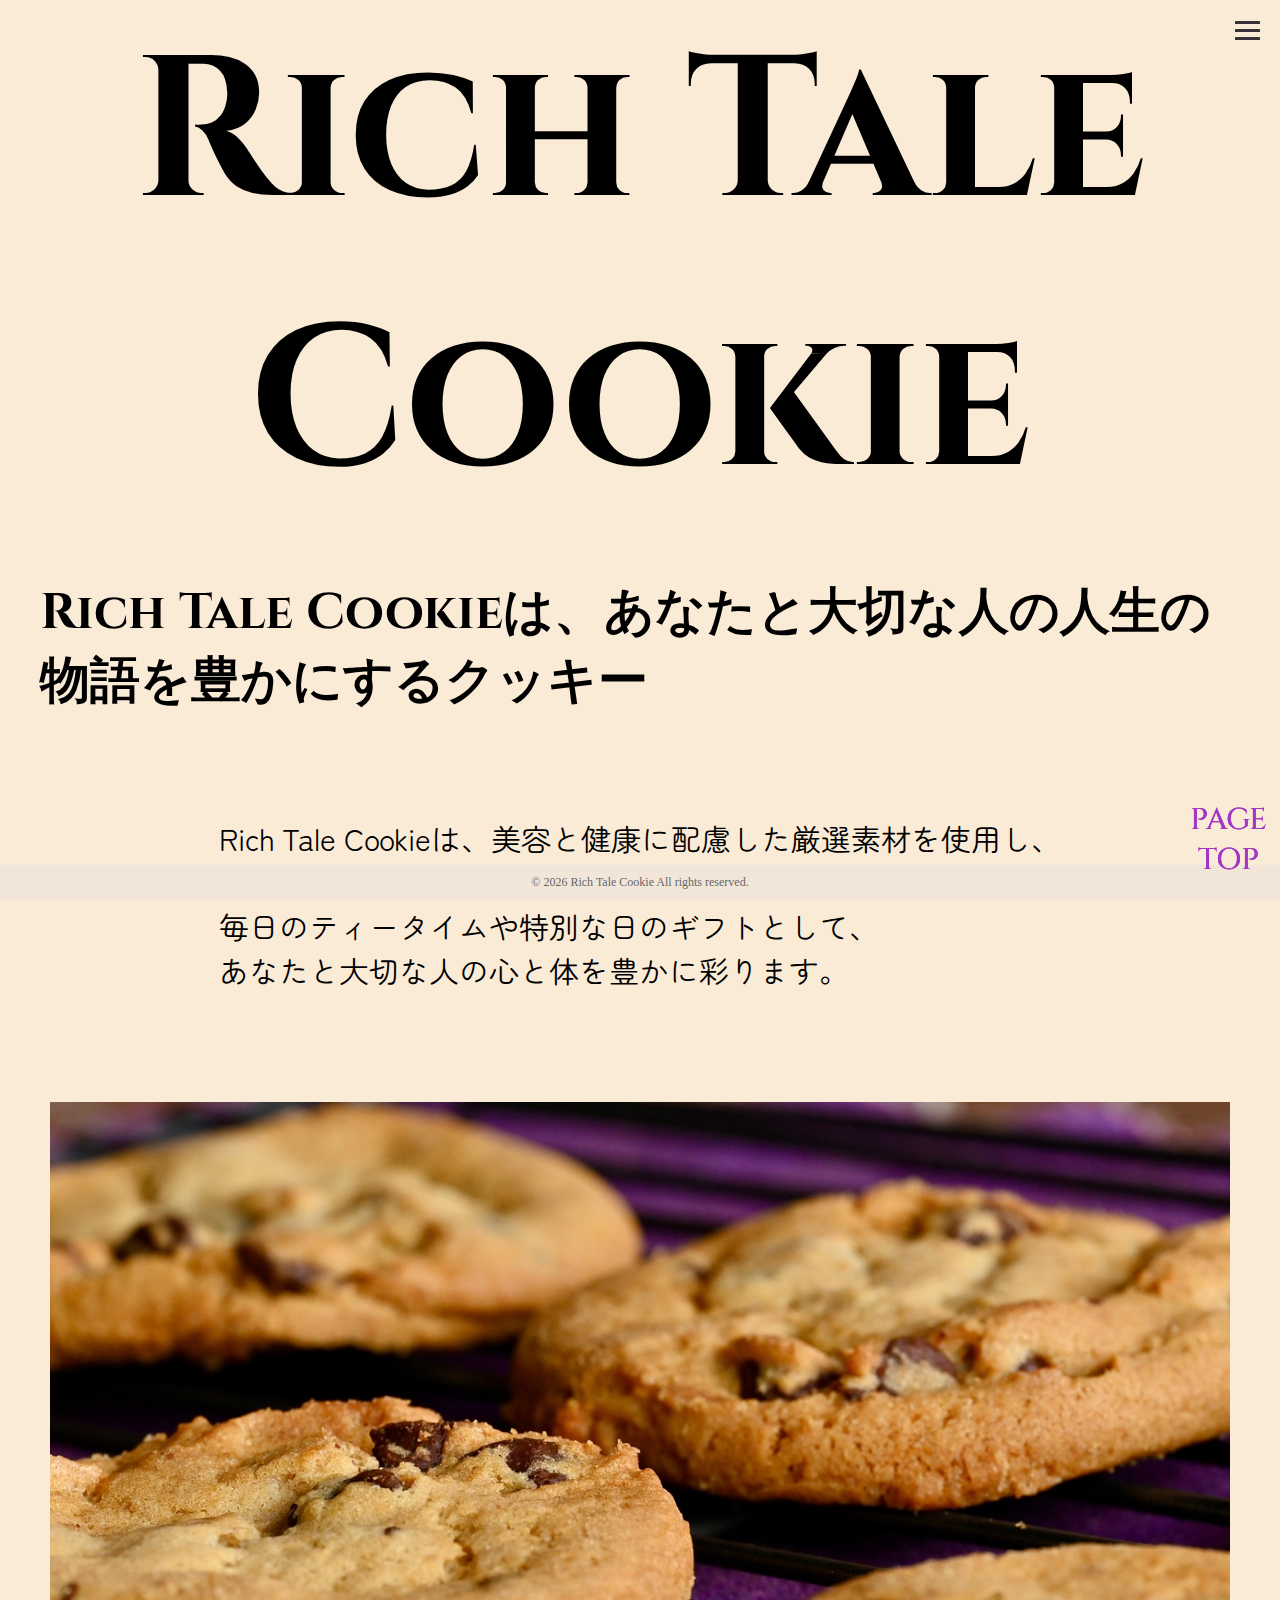
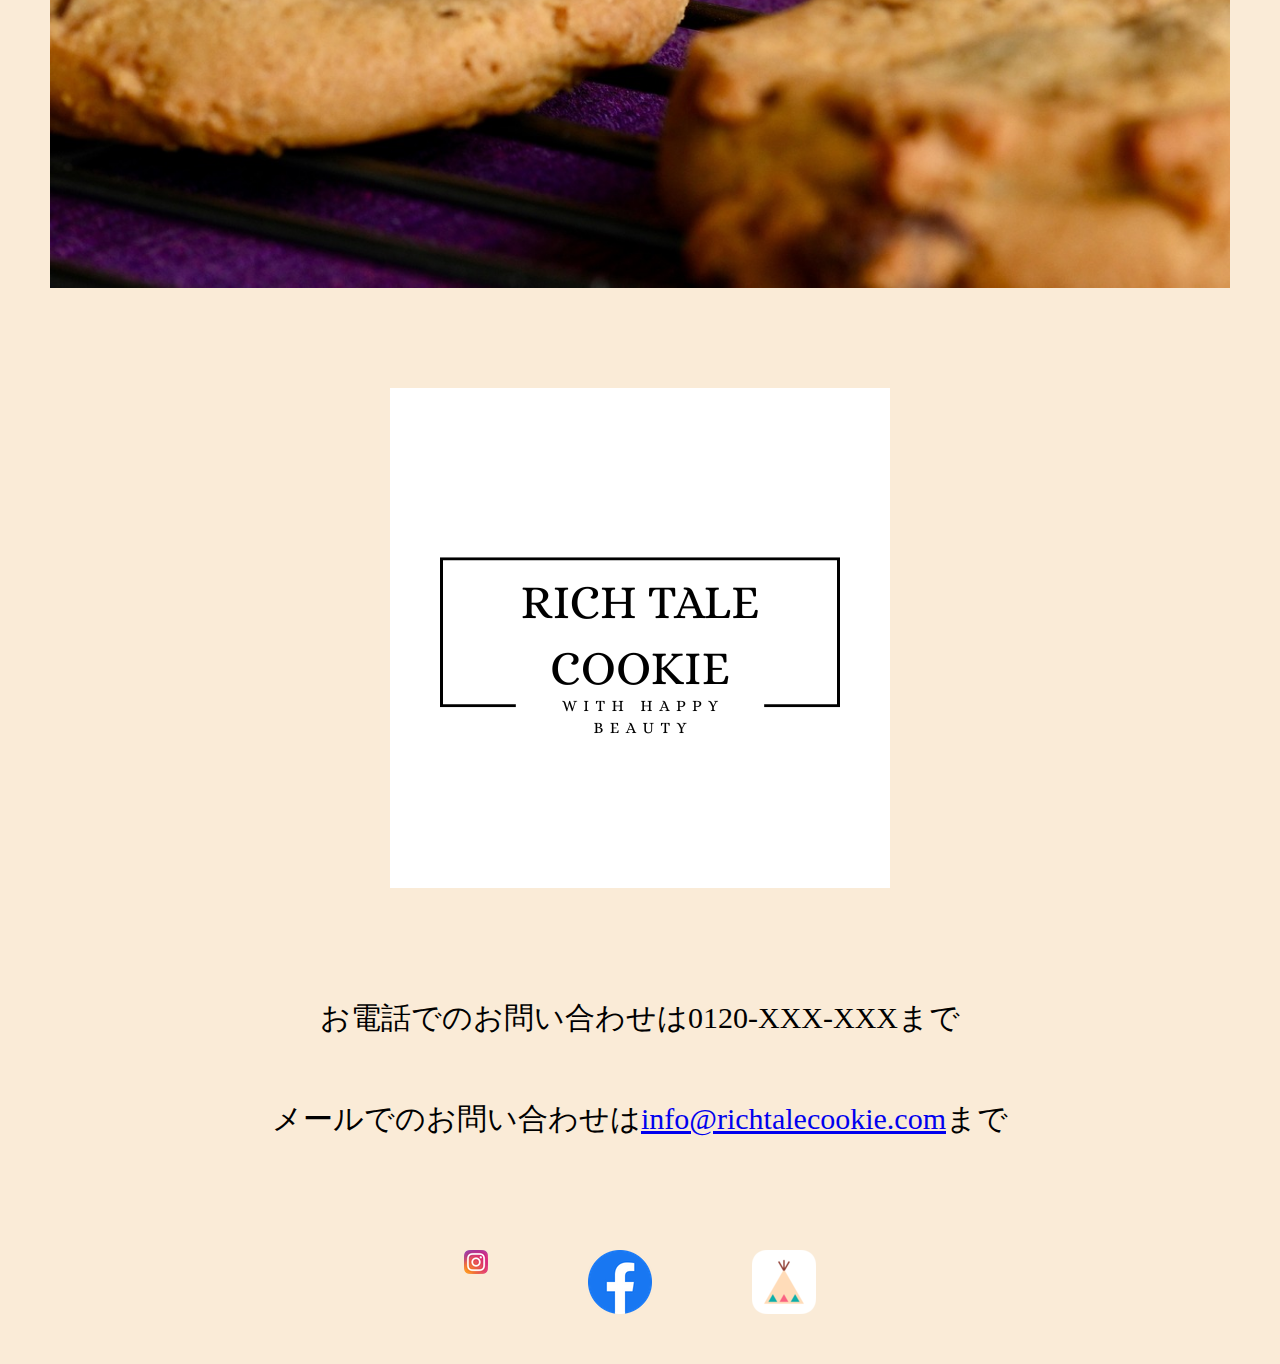
<file: index.html>
<!DOCTYPE html>
<html lang="ja">

<head>
  <meta charset="UTF-8">
  <meta name="viewport" content="width=device-width, initial-scale=1.0">
  <link rel="stylesheet" href="../assets/style.css">
  <link rel="stylesheet" href="https://cdnjs.cloudflare.com/ajax/libs/font-awesome/5.15.4/css/all.min.css">
  <link rel="preconnect" href="https://fonts.googleapis.com">
  <link rel="preconnect" href="https://fonts.gstatic.com" crossorigin>
  <link href="https://fonts.googleapis.com/css2?family=Anton&family=Cinzel:wght@400..
900&family=Dancing+Script:wght@400..700&family=Lilita+One&family=Merriweather:ital,
opsz,wght@0,18..144,300..900;1,18..144,300..900&family=Momo+Signature&family=Pacifico&
family=Rubik+Storm&family=Rubik:ital,wght@0,300..900;1,300..900&family=Zen+Maru+Gothic&display=swap" rel="stylesheet">
  <link rel="hope.html" href="hope.html">
  <script src="../assets/cookie.js" defer></script>
  <title>Rich Tale Cookie</title>
</head>
<!--  -->

<body>
  <div id="page_top"><a href="#"></a></div>

  <header>
    <div class="drawer_open">
      <span></span>
      <span></span>
      <span></span>
    </div>

    <nav class="nav_content">
      <ul class="nav_list">
        <li class="nav_item"><a href="./">home</a></li>
        <li class="nav_item"><a href="../ThoughtsWish.html">私たちの想い、そして願い</a></li>
        <li class="nav_item"><a href="../Important.html">私たちの大切にしていること</a></li>

        <li class="nav_item"><a href="../aboutChocolate.html">チョコレートについて</a></li>
        <li class="nav_item"><a href="../aboutButter.html">バターについて</a></li>
        <li class="nav_item"><a href="../aboutOatmeal.html">オートミールについて</a></li>
        <li class="nav_item"><a href="../aboutUs.html">Company Story</a></li>
      </ul>
    </nav>


    <h1 id="heading">Rich Tale Cookie</h1>
  </header>
  <main>

    <!-- <section> -->

    <h3>Rich Tale Cookieは、あなたと大切な人の人生の物語を豊かにするクッキー</h3>
    <div class="parent">
      <p class="child-p">Rich Tale Cookieは、美容と健康に配慮した厳選素材を使用し、<br>
        体に優しい製法で丁寧に焼き上げたクッキーです。<br>
        毎日のティータイムや特別な日のギフトとして、<br>
        あなたと大切な人の心と体を豊かに彩ります。</p>
    </div>
    <img src="../assets/src/cookie4.jpg" alt="Rich Tale Cookieのイメージ画像">
    <!-- <div class="parent">
      <p class="child-p">
      <h3 id="butter">美容の味方グラスフェッドバターを使用しています。<br></h3>
      <div class="parent">
        <p class="child-p">
          グラスフェッドバターは、牧草由来のオメガ3脂肪酸や共役リノール酸 (CLA)、<br>
          ビタミンK2、ビタミンAなどが豊富で、脂肪燃焼促進、コレステロール改善、<br>
          免疫力向上、心臓病リスク低減、美肌効果、骨の健康維持</p>
      </div>
      <img src="../assets/src/butter2.jpg" alt="グラスフェッドバターのイメージ画像"> -->

    <!--
      <h3 id="oatmeal">厳選されたオーガニックオートミールを使用しています。</h3>
      <div class="parent">
        <p class="child-p">
          オーガニックオートミールは、豊富な食物繊維（特にβ-グルカン）とミネラルを含み、<br>
          血糖値の上昇抑制、コレステロール値の改善、整腸作用といった高い健康効果が期待できます。<br>
          低GI食品であり、ダイエット、便秘解消、生活習慣病予防に最適です。<br>
          オーガニックなので、栽培時の農薬リスクを避けてこれら栄養素を摂取できます。</p>
      </div>
      <img src="../assets/src/oats1.jpg" alt="オーガニックオートミールのイメージ画像"> -->
    <!-- <nav class="information">
        <h3 id="chocolate">70%カカオのチョコレートを使用</h3>
        <p class="child-p">

          カカオ70%以上のチョコレートを使用することによって生地の甘みとカカオのほんのりとした苦味が合わさり程よい甘味に
        </p>
        <img src="../assets/src/choco-clush.jpg" alt="クラッシュチョコの画像"> -->
    <!-- <h3 id="thoughts">私たちの想い</h3>
        <div class="parent">
          <p class="child-p">
            リッチテールクッキーはただの焼き菓子ではありません。<br>
            忙しい日々の中でふっと息をつける、<br>
            小さなご褒美のような存在でありたい。<br>
            そんな願いから生まれました。<br>
          </p>
        </div> -->

    <!-- <h3 id="important">私たちが大切にしていること</h3>
        <div class="parent">
          <p class="child-p">
            ”素材の誠実さ”<br>
            シンプルだからこそ、素材の質がそのまま味に現れます。<br>
            ひとつひとつの原料に丁寧に向き合い、安心して口にできるものだけを選びました。<br>
            <br>
            ”豊かさ”の余韻<br>
            一口食べた瞬間の香り、ザクザクとした食感、口の中に残る優しい甘さ。<br>
            そのすべてが、日常の中に小さな豊かさを届けるための工夫です。<br>
            <br>
            ”心がほどける時間”<br>
            誰かと分け合うひとときも、自分だけの静かな時間も、クッキーがそっと寄り添い、<br>
            心を柔らかくしてくれる存在でありたい。<br>
            <br>
            ”豊かな物語を”<br>
            リッチテールには豊かな物語という意味があります。<br>
            クッキーを通じて、あなたと大切な人の人生の物語がより豊かで幸せなものになることを願っています。
            <br>
          </p>
        </div> -->
    <!-- <h3 id="hope">私たちの願い</h3><br>
        <div class="parent">
          <p class="child-p">このクッキーを手に取ってくれた人が、「今日ちょっといい日だったな」そんなふうに感じてもらえたら、それが私たちのいちばんの喜びです。</p>
        </div> -->





    <!-- <img src="../src/cookie9.jpg" alt="積み重なるクッキーの画像"> -->
    <!-- <h3 id="company-story">Company Story</h3>
        <section>

          <div class="parent">
            <p class="child-p">Rich Tale Cookieは、健康と美容を大切にするすべての人々に向けて、<br>
              体に優しい美味しいクッキーを提供することを使命としています。<br>
              私たちのクッキーは、厳選されたオーガニック素材とグラスフェッドバターを使用し、<br>
              健康的でありながら贅沢な味わいを実現しています。<br>
              お客様の毎日のティータイムや特別な瞬間を豊かに彩ることを目指しています。</p>
          </div>

          <img src="../assets/src/buildings.jpg" alt="会社のイメージ画像">
          <h2>Rich Tale Cookie With Happy Beauty.....♥️</h2>
        </section> -->
    <img src="../assets/src/logo.png" alt="company logo">
    <p>お電話でのお問い合わせは0120-XXX-XXXまで</p>
    <p>メールでのお問い合わせは<a href="mailto:info@richtalecookie.com">info@richtalecookie.com</a>まで</p>
    <div class="icon">
      <a href="https://www.instagram.com">
        <img src="../assets/instagram.png" alt="インスタグラム" class="icon">
      </a>
      <a href="https://www.facebook.com">
        <img src="../assets/facebook.png" alt="フェイスブック" class="icon">
      </a>
      <!-- <a href="https://www.amazon.com"> -->
        <!-- <img src="../assets/amazon.png" alt="アマゾン"> -->
      </a>
      <a href="https://richtale.base.ec/">

        <img src="../assets/Base.ico" alt="BASE" class="icon">
      </a>
    </div>




</body>
<div id="page_top"><a href="#"></a></div>
<footer>
  <p>&copy; 2026 Rich Tale Cookie All rights reserved.</p>
</footer>

</html>
</file>
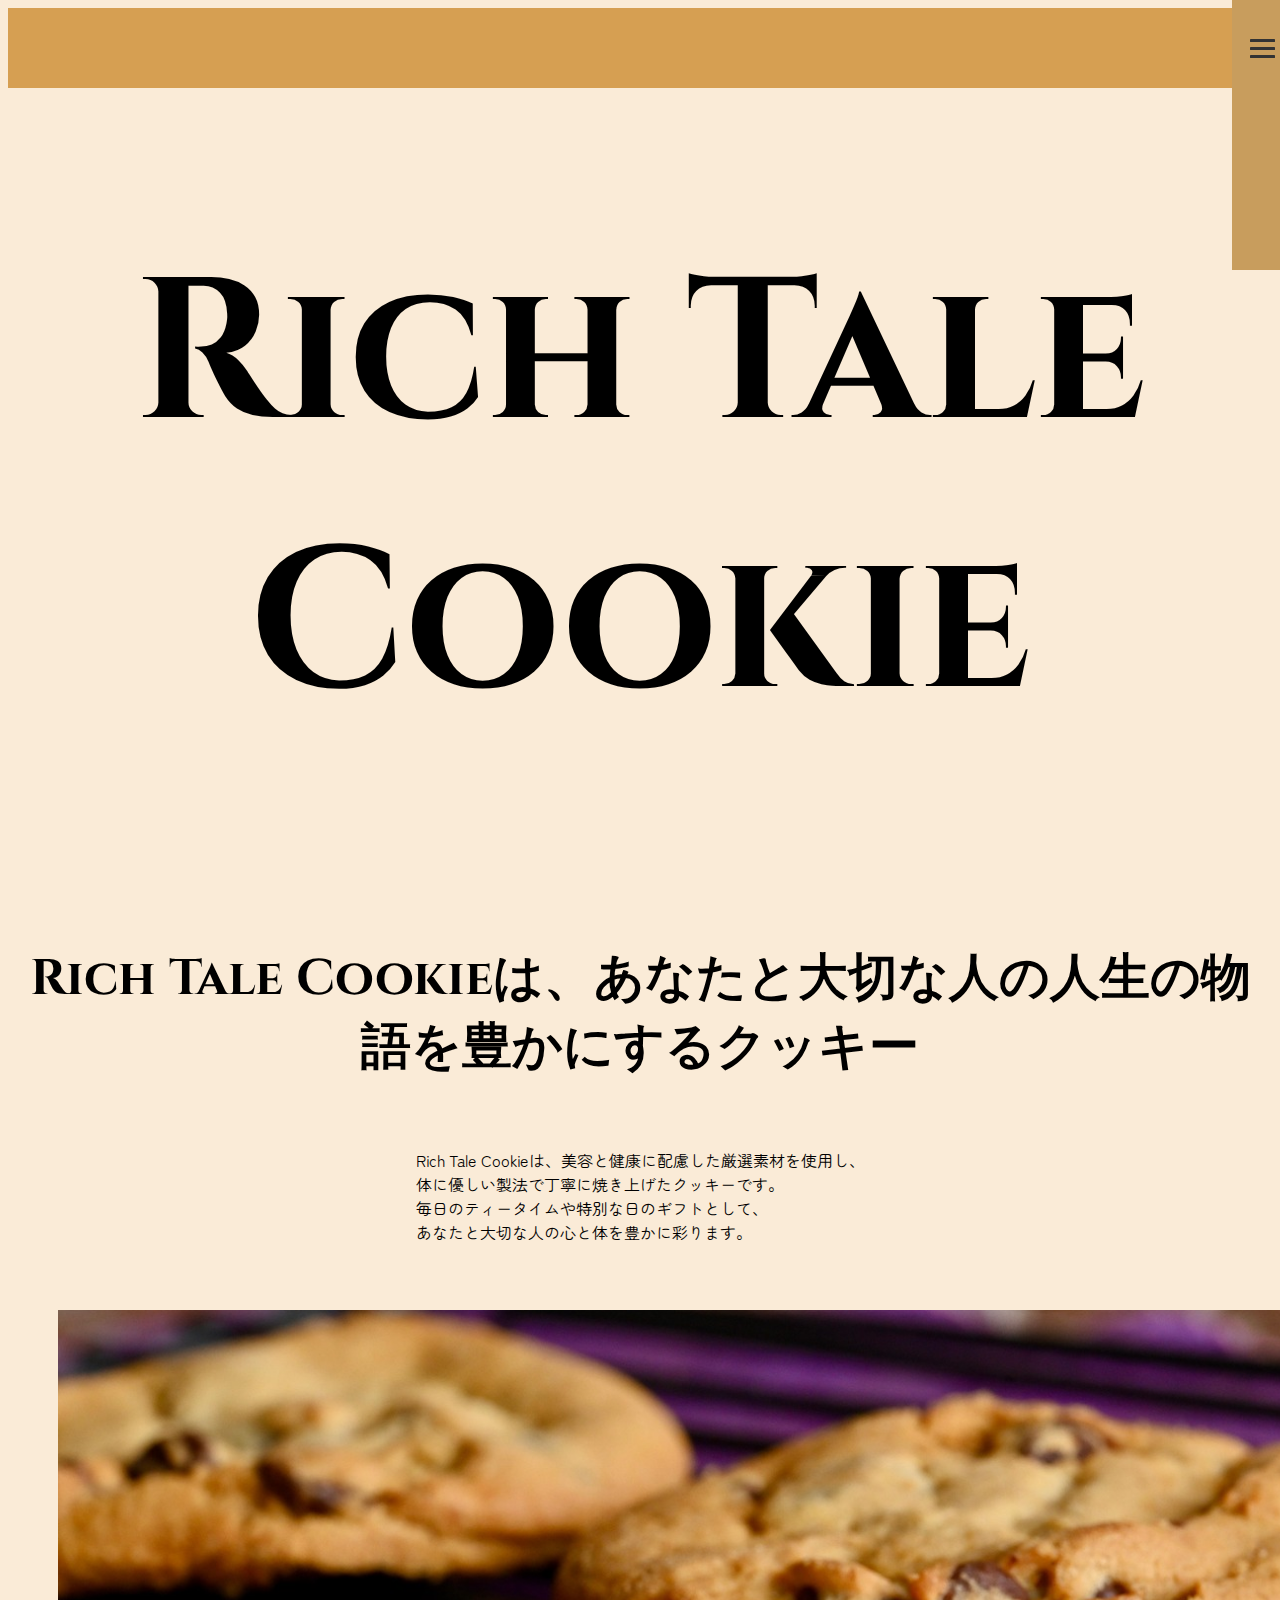
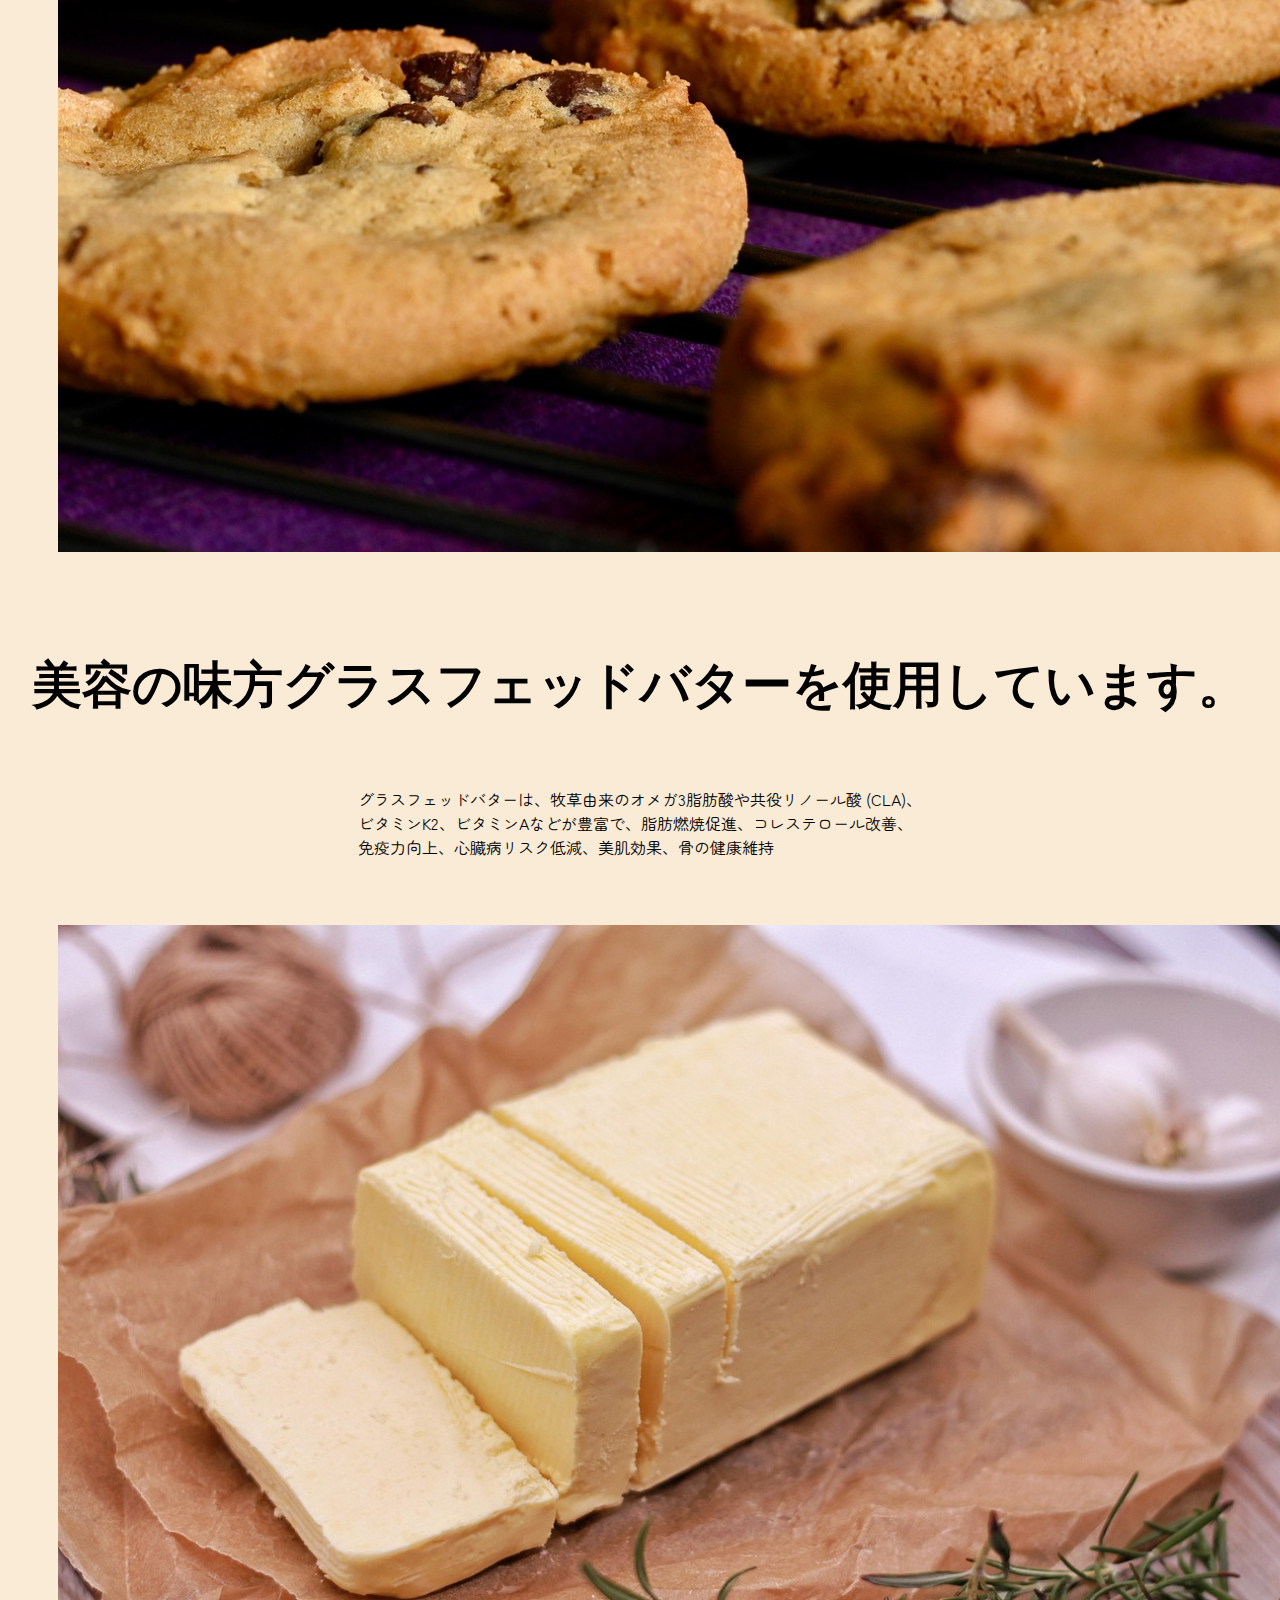
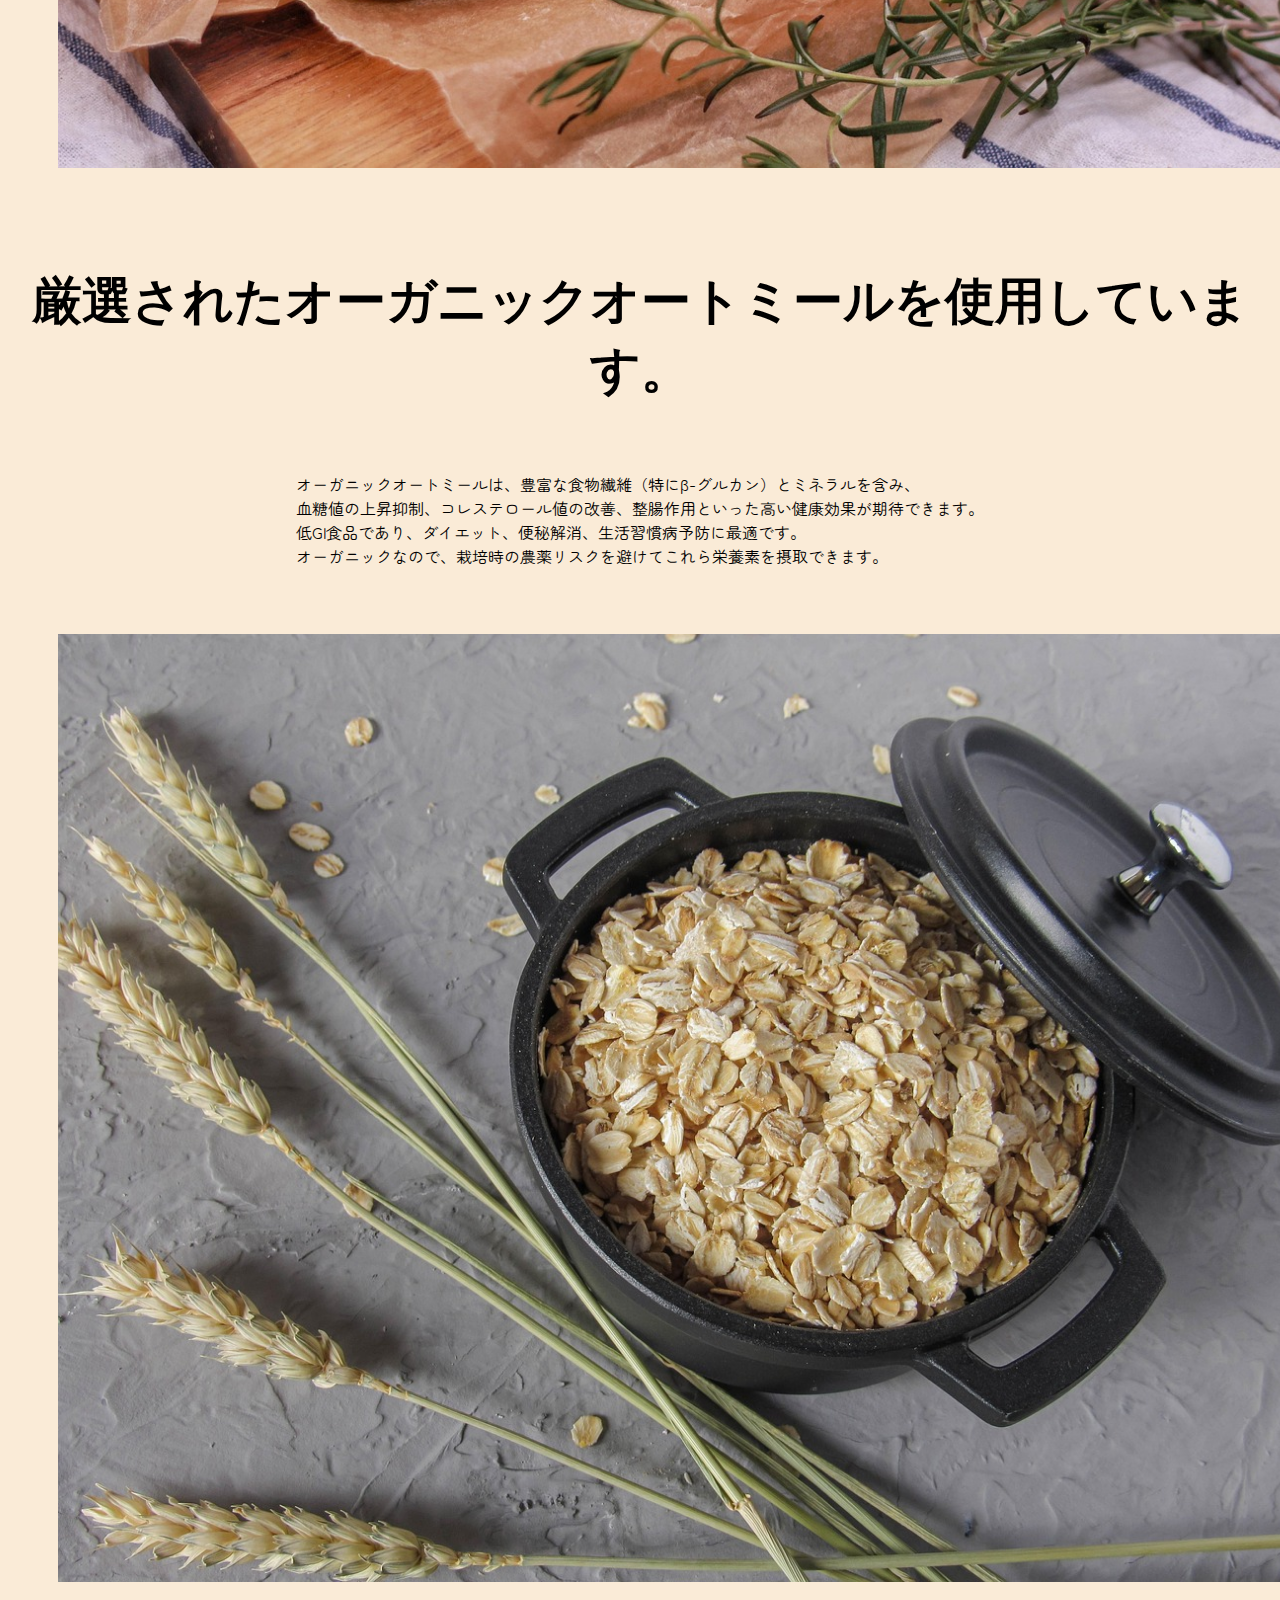
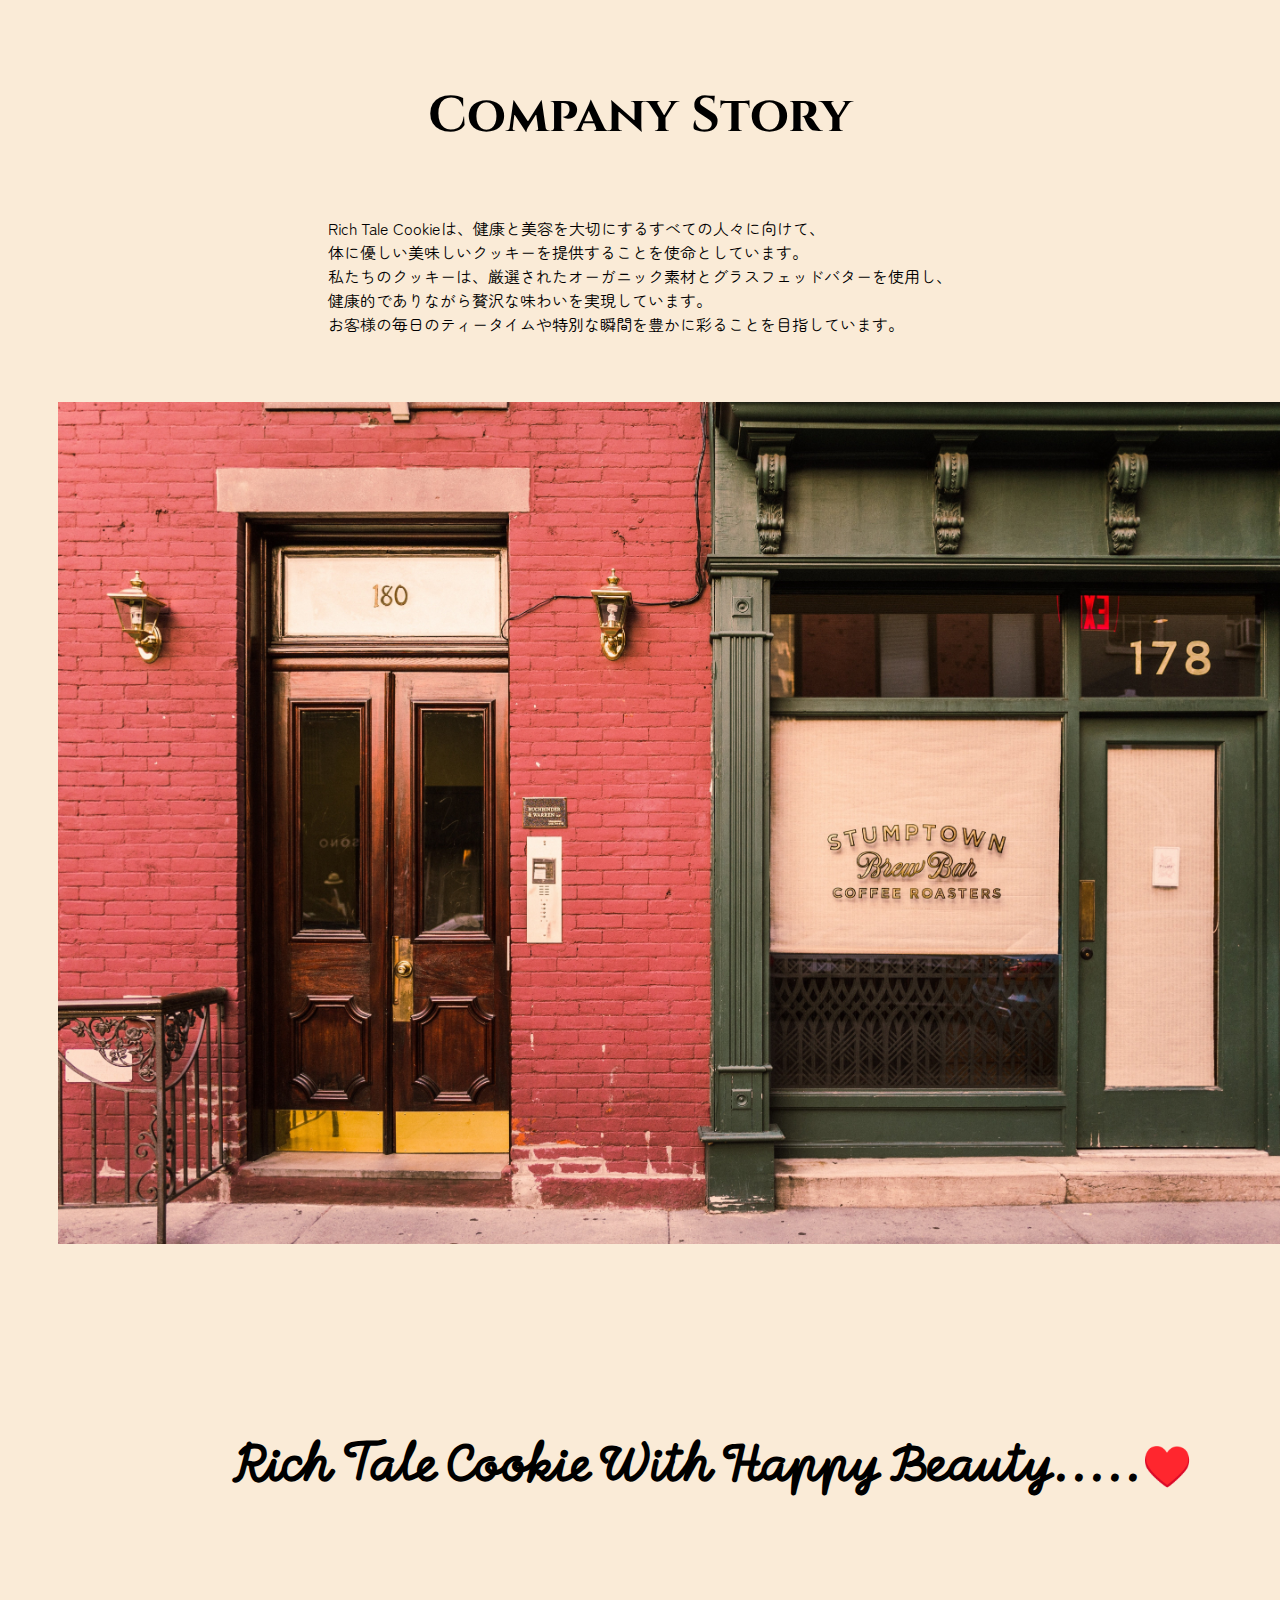
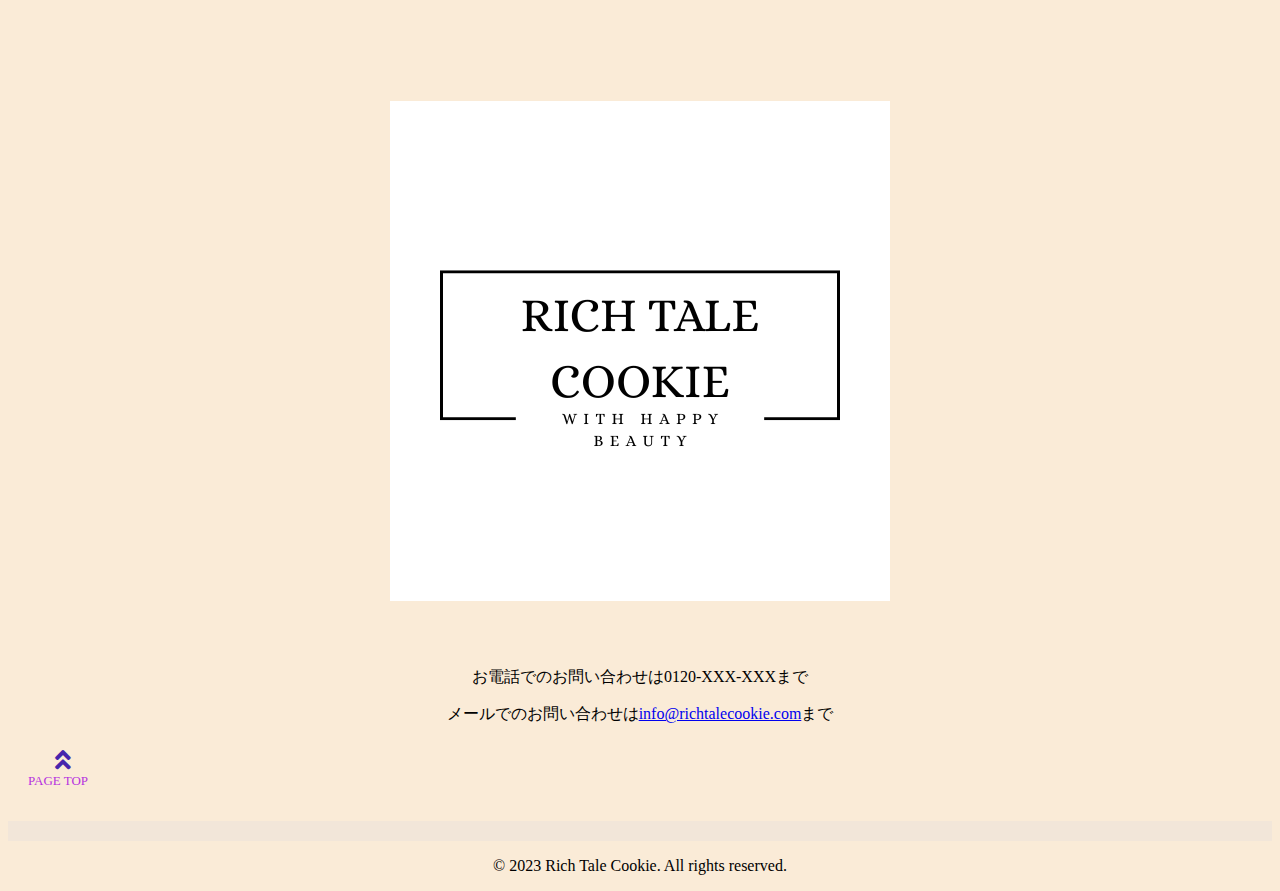
<file: HTML/index.html>
<!DOCTYPE html>
<html lang="ja">
<head>
  <meta charset="UTF-8">
  <meta name="viewport" content="width=device-width, initial-scale=1.0">
  <link rel="stylesheet" href="../CSS/style.css">
  <link rel="stylesheet" href="https://use.fontawesome.com/releases/v5.6.4/css/all.css">
  <link rel="preconnect" href="https://fonts.googleapis.com">
<link rel="preconnect" href="https://fonts.gstatic.com" crossorigin>
<link href="https://fonts.googleapis.com/css2?family=Anton&family=Cinzel:wght@400..
900&family=Dancing+Script:wght@400..700&family=Lilita+One&family=Merriweather:ital,
opsz,wght@0,18..144,300..900;1,18..144,300..900&family=Momo+Signature&family=Pacifico&
family=Rubik+Storm&family=Rubik:ital,wght@0,300..900;1,300..900&family=Zen+Maru+Gothic&display=swap"
 rel="stylesheet">

  <script src="../JavaScript/cookie.js" defer></script>
  <title>Rich Tale Cookie</title>
</head>
<body>
<header id="header">
  <h1 class="logo">
    <a href=""></a>
  </h1>

  <div class="hamburger"><span></span><span></span><span></span></div>
</div>
<div class="nav">
  <input id="drawer_input" class="drawer_hidden" type="checkbox">
  <label for="drawer_input" class="drawer_open">
    <span></span><span></span><span></span>
  </label>
<nav class="nav_content">
  <ul class="nav_list">
    <li class="nav_item"><a href="#">Top</a></li>
    <li class="nav_item"><a href="https://www.instagram.com">About us</a></li>
    <li class="nav_item"><a href="https://www.facebook.com">Contact</a></li>
    <li class="nav_item"><a href="https://www.amazon.com">Online Shop</a></li>
    <li class="nav_item"><a href="#company-story">Company Story</a></li>
    <li class="nav_item"><a href="#detail1">バターについて</a></li>
    <li class="nav_item"><a href="#detail2">オートミールについて</a></li>
  </ul>
</nav>
</div>
</header>

  <h1 id="heading">Rich Tale Cookie</h1>
</header>
<main>

  <section>

    <h3>Rich Tale Cookieは、あなたと大切な人の人生の物語を豊かにするクッキー</h3>
    <div class="parent">
      <p class="child-p">Rich Tale Cookieは、美容と健康に配慮した厳選素材を使用し、<br>
          体に優しい製法で丁寧に焼き上げたクッキーです。<br>
          毎日のティータイムや特別な日のギフトとして、<br>
          あなたと大切な人の心と体を豊かに彩ります。</p>
    </div>
    <img src="../src/cookie4.jpg" alt="Rich Tale Cookieのイメージ画像">
    <div class="parent">
      <p class="child-p">
    <h3 id="detail1">美容の味方グラスフェッドバターを使用しています。<br></h3>
    <div class="parent">
      <p  class="child-p">
      グラスフェッドバターは、牧草由来のオメガ3脂肪酸や共役リノール酸 (CLA)、<br>
        ビタミンK2、ビタミンAなどが豊富で、脂肪燃焼促進、コレステロール改善、<br>
        免疫力向上、心臓病リスク低減、美肌効果、骨の健康維持</p>
        </div>
      <img src="../src/butter2.jpg" alt="グラスフェッドバターのイメージ画像">


  <h3 id="detail2" >厳選されたオーガニックオートミールを使用しています。</h3>
  <div class="parent">
  <p class="child-p">
    オーガニックオートミールは、豊富な食物繊維（特にβ-グルカン）とミネラルを含み、<br>
    血糖値の上昇抑制、コレステロール値の改善、整腸作用といった高い健康効果が期待できます。<br>
    低GI食品であり、ダイエット、便秘解消、生活習慣病予防に最適です。<br>
    オーガニックなので、栽培時の農薬リスクを避けてこれら栄養素を摂取できます。</p>
    </div>
    <img src="../src/oats1.jpg" alt="オーガニックオートミールのイメージ画像">
<nav class="information">



<h3 id="company-story">Company Story</h3>
  <section>

    <div class="parent">
      <p class="child-p">Rich Tale Cookieは、健康と美容を大切にするすべての人々に向けて、<br>
        体に優しい美味しいクッキーを提供することを使命としています。<br>
        私たちのクッキーは、厳選されたオーガニック素材とグラスフェッドバターを使用し、<br>
        健康的でありながら贅沢な味わいを実現しています。<br>
        お客様の毎日のティータイムや特別な瞬間を豊かに彩ることを目指しています。</p>
    </div>

    <img src="../src/buildings.jpg" alt="会社のイメージ画像">
    <h2 >Rich Tale Cookie With Happy Beauty.....♥️</h2>
  </section>
  <img src="../src/logo.png" alt="company logo">
  <p>お電話でのお問い合わせは0120-XXX-XXXまで</p>
  <p>メールでのお問い合わせは<a href="mailto:info@richtalecookie.com">info@richtalecookie.com</a>まで</p></nav>



<div id="page_top"><a href="#"></a></div>
<!-- <div class="grid"> -->
<!-- <img src="../src/cookie11.jpg" alt="">
<img src="../src/cookie12.jpg" alt="">
<img src="../src/cookie14.jpg" alt="">
<img src="../src/cookie17.jpg" alt="">
<img src="../src/cookie18.jpg" alt="">
<img src="../src/cooffee2.jpg" alt="">
<img src="../src/cooffee3.jpg" alt="">
</div> -->
</body>
<footer></footer>
  <p>&copy; 2023 Rich Tale Cookie. All rights reserved.</p>
</footer>
</html>
</file>
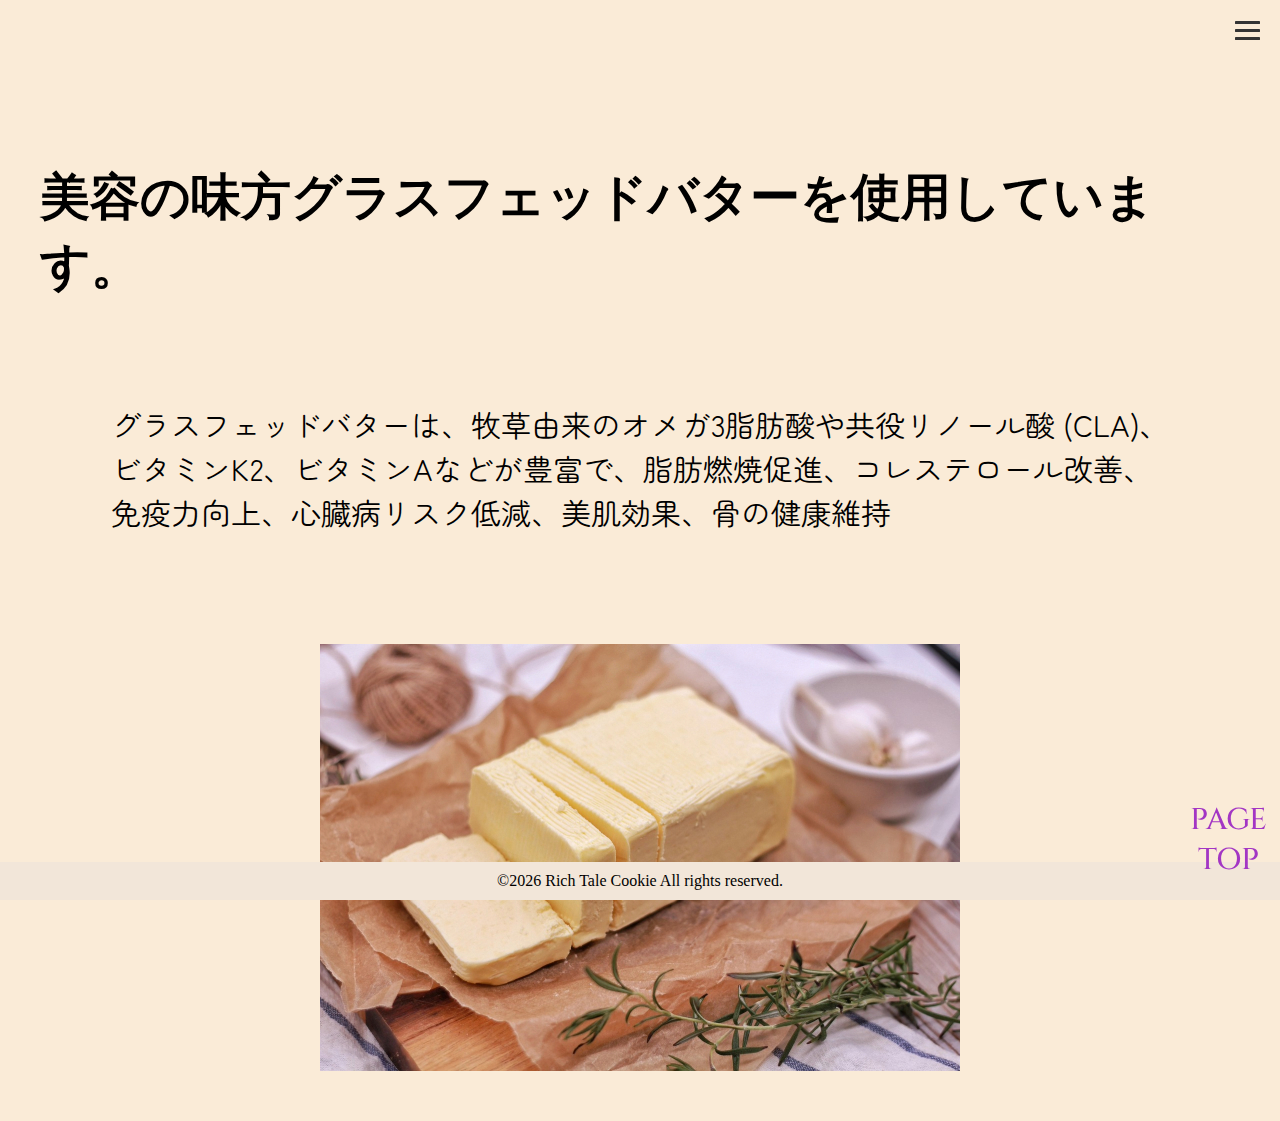
<file: aboutButter.html>
<!DOCTYPE html>
<html lang="ja">

<head>
  <meta charset="UTF-8">
  <meta name="viewport" content="width=device-width, initial-scale=1.0">
  <link rel="stylesheet" href="../assets/style.css">
  <link rel="stylesheet" href="https://cdnjs.cloudflare.com/ajax/libs/font-awesome/5.15.4/css/all.min.css">
  <link rel="preconnect" href="https://fonts.googleapis.com">
  <link rel="preconnect" href="https://fonts.gstatic.com" crossorigin>
  <link href="https://fonts.googleapis.com/css2?family=Anton&family=Cinzel:wght@400..
900&family=Dancing+Script:wght@400..700&family=Lilita+One&family=Merriweather:ital,
opsz,wght@0,18..144,300..900;1,18..144,300..900&family=Momo+Signature&family=Pacifico&
family=Rubik+Storm&family=Rubik:ital,wght@0,300..900;1,300..900&family=Zen+Maru+Gothic&display=swap" rel="stylesheet">
  <link rel="hope.html" href="hope.html">
  <script src="../assets/cookie.js" defer></script>
  <title>バターについて</title>
</head>

<body>
  <div id="page_top"><a href="#"></a></div>

  <header>
    <div class="drawer_open">
      <span></span>
      <span></span>
      <span></span>
    </div>

    <nav class="nav_content">
      <ul class="nav_list">
        <li class="nav_item"><a href="./">home</a></li>
        <li class="nav_item"><a href="../ThoughtsWish.html">私たちの想い、そして願い</a></li>
        <li class="nav_item"><a href="../Important.html">私たちの大切にしていること</a></li>

        <li class="nav_item"><a href="../aboutChocolate.html">チョコレートについて</a></li>
        <li class="nav_item"><a href="../aboutButter.html">バターについて</a></li>
        <li class="nav_item"><a href="../aboutOatmeal.html">オートミールについて</a></li>
        <li class="nav_item"><a href="../aboutUs.html">Company Story</a></li>
      </ul>
    </nav>
    <div class="parent">
      <p class="child-p">
      <h3 id="butter">美容の味方グラスフェッドバターを使用しています。<br></h3>
      <div class="parent">
        <p class="child-p">
          グラスフェッドバターは、牧草由来のオメガ3脂肪酸や共役リノール酸 (CLA)、<br>
          ビタミンK2、ビタミンAなどが豊富で、脂肪燃焼促進、コレステロール改善、<br>
          免疫力向上、心臓病リスク低減、美肌効果、骨の健康維持</p>
      </div>
      <img src="../assets/src/butter2 2.jpg" alt="グラスフェッドバターのイメージ画像">
      <footer>&copy2026 Rich Tale Cookie All rights reserved.</footer>
</body>

</html>
</file>
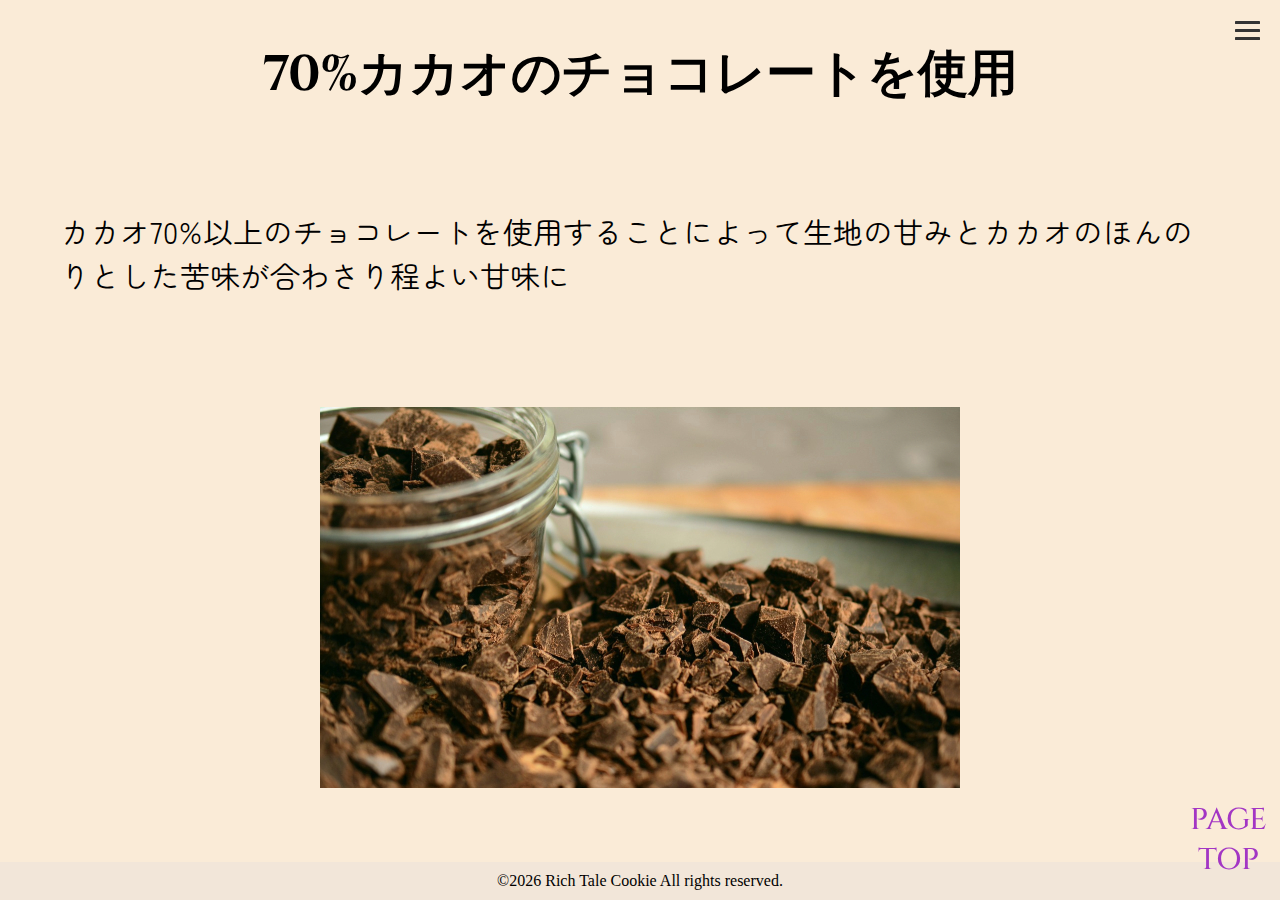
<file: aboutChocolate.html>
<!DOCTYPE html>
<html lang="ja">

<head>
  <meta charset="UTF-8">
  <meta name="viewport" content="width=device-width, initial-scale=1.0">
  <link rel="stylesheet" href="../assets/style.css">
  <link rel="stylesheet" href="https://cdnjs.cloudflare.com/ajax/libs/font-awesome/5.15.4/css/all.min.css">
  <link rel="preconnect" href="https://fonts.googleapis.com">
  <link rel="preconnect" href="https://fonts.gstatic.com" crossorigin>
  <link href="https://fonts.googleapis.com/css2?family=Anton&family=Cinzel:wght@400..
900&family=Dancing+Script:wght@400..700&family=Lilita+One&family=Merriweather:ital,
opsz,wght@0,18..144,300..900;1,18..144,300..900&family=Momo+Signature&family=Pacifico&
family=Rubik+Storm&family=Rubik:ital,wght@0,300..900;1,300..900&family=Zen+Maru+Gothic&display=swap" rel="stylesheet">
  <link rel="hope.html" href="hope.html">
  <script src="../assets/cookie.js" defer></script>
  <title>チョコレートについて</title>
</head>

<body>
  <div id="page_top"><a href="#"></a></div>

  <header>
    <div class="drawer_open">
      <span></span>
      <span></span>
      <span></span>
    </div>

    <nav class="nav_content">
      <ul class="nav_list">
        <li class="nav_item"><a href="./">home</a></li>
        <li class="nav_item"><a href="../ThoughtsWish.html">私たちの想い、そして願い</a></li>
        <li class="nav_item"><a href="../Important.html">私たちの大切にしていること</a></li>

        <li class="nav_item"><a href="../aboutChocolate.html">チョコレートについて</a></li>
        <li class="nav_item"><a href="../aboutButter.html">バターについて</a></li>
        <li class="nav_item"><a href="../aboutOatmeal.html">オートミールについて</a></li>
        <li class="nav_item"><a href="../companyStory.html">Company Story</a></li>
      </ul>
    </nav>

    <nav class="information">
      <h3 id="chocolate">70%カカオのチョコレートを使用</h3>
      <p class="child-p">

        カカオ70%以上のチョコレートを使用することによって生地の甘みとカカオのほんのりとした苦味が合わさり程よい甘味に
      </p>
      <img src="../assets/src/choco-clush-min.jpg" alt="クラッシュチョコの画像">
      <footer>&copy2026 Rich Tale Cookie All rights reserved.</footer>
</body>

</html>
</file>
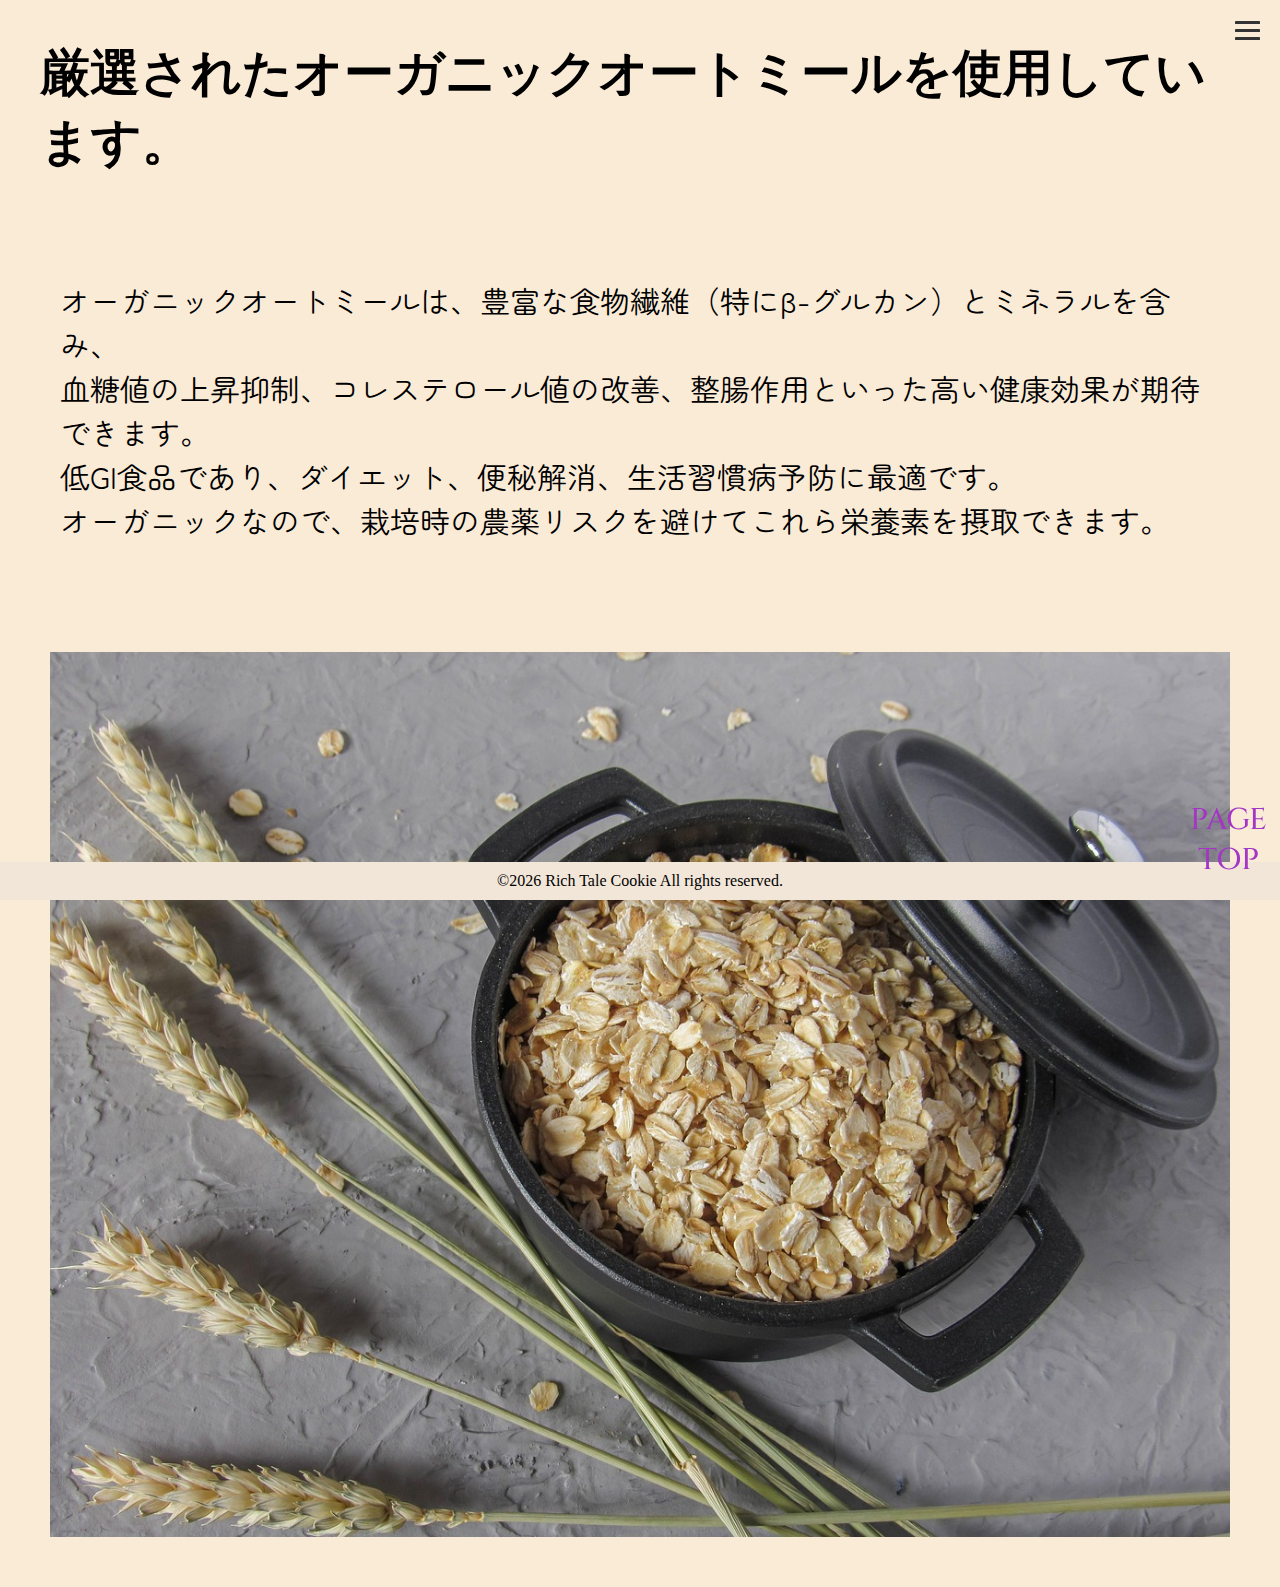
<file: aboutOatmeal.html>
<!DOCTYPE html>
<html lang="ja">

<head>
  <meta charset="UTF-8">
  <meta name="viewport" content="width=device-width, initial-scale=1.0">
  <link rel="stylesheet" href="../assets/style.css">
  <link rel="stylesheet" href="https://cdnjs.cloudflare.com/ajax/libs/font-awesome/5.15.4/css/all.min.css">
  <link rel="preconnect" href="https://fonts.googleapis.com">
  <link rel="preconnect" href="https://fonts.gstatic.com" crossorigin>
  <link href="https://fonts.googleapis.com/css2?family=Anton&family=Cinzel:wght@400..
900&family=Dancing+Script:wght@400..700&family=Lilita+One&family=Merriweather:ital,
opsz,wght@0,18..144,300..900;1,18..144,300..900&family=Momo+Signature&family=Pacifico&
family=Rubik+Storm&family=Rubik:ital,wght@0,300..900;1,300..900&family=Zen+Maru+Gothic&display=swap" rel="stylesheet">
  <link rel="hope.html" href="hope.html">
  <script src="../assets/cookie.js" defer></script>
  <title>オートミールについて</title>
</head>

<body>
  <div id="page_top"><a href="#"></a></div>

  <header>
    <div class="drawer_open">
      <span></span>
      <span></span>
      <span></span>
    </div>

    <nav class="nav_content">
      <ul class="nav_list">
        <li class="nav_item"><a href="./">home</a></li>
        <li class="nav_item"><a href="../ThoughtsWish.html">私たちの想い、そして願い</a></li>
        <li class="nav_item"><a href="../Important.html">私たちの大切にしていること</a></li>

        <li class="nav_item"><a href="../aboutChocolate.html">チョコレートについて</a></li>
        <li class="nav_item"><a href="../aboutButter.html">バターについて</a></li>
        <li class="nav_item"><a href="../aboutOatmeal.html">オートミールについて</a></li>
        <li class="nav_item"><a href="../aboutUs.html">Company Story</a></li>
      </ul>
    </nav>

    <h3 id="oatmeal">厳選されたオーガニックオートミールを使用しています。</h3>
    <div class="parent">
      <p class="child-p">
        オーガニックオートミールは、豊富な食物繊維（特にβ-グルカン）とミネラルを含み、<br>
        血糖値の上昇抑制、コレステロール値の改善、整腸作用といった高い健康効果が期待できます。<br>
        低GI食品であり、ダイエット、便秘解消、生活習慣病予防に最適です。<br>
        オーガニックなので、栽培時の農薬リスクを避けてこれら栄養素を摂取できます。</p>
    </div>
    <img src="../assets/src/oats1.jpg" alt="オーガニックオートミールのイメージ画像">
    <footer>&copy2026 Rich Tale Cookie All rights reserved.</footer>
</body>

</html>
</file>
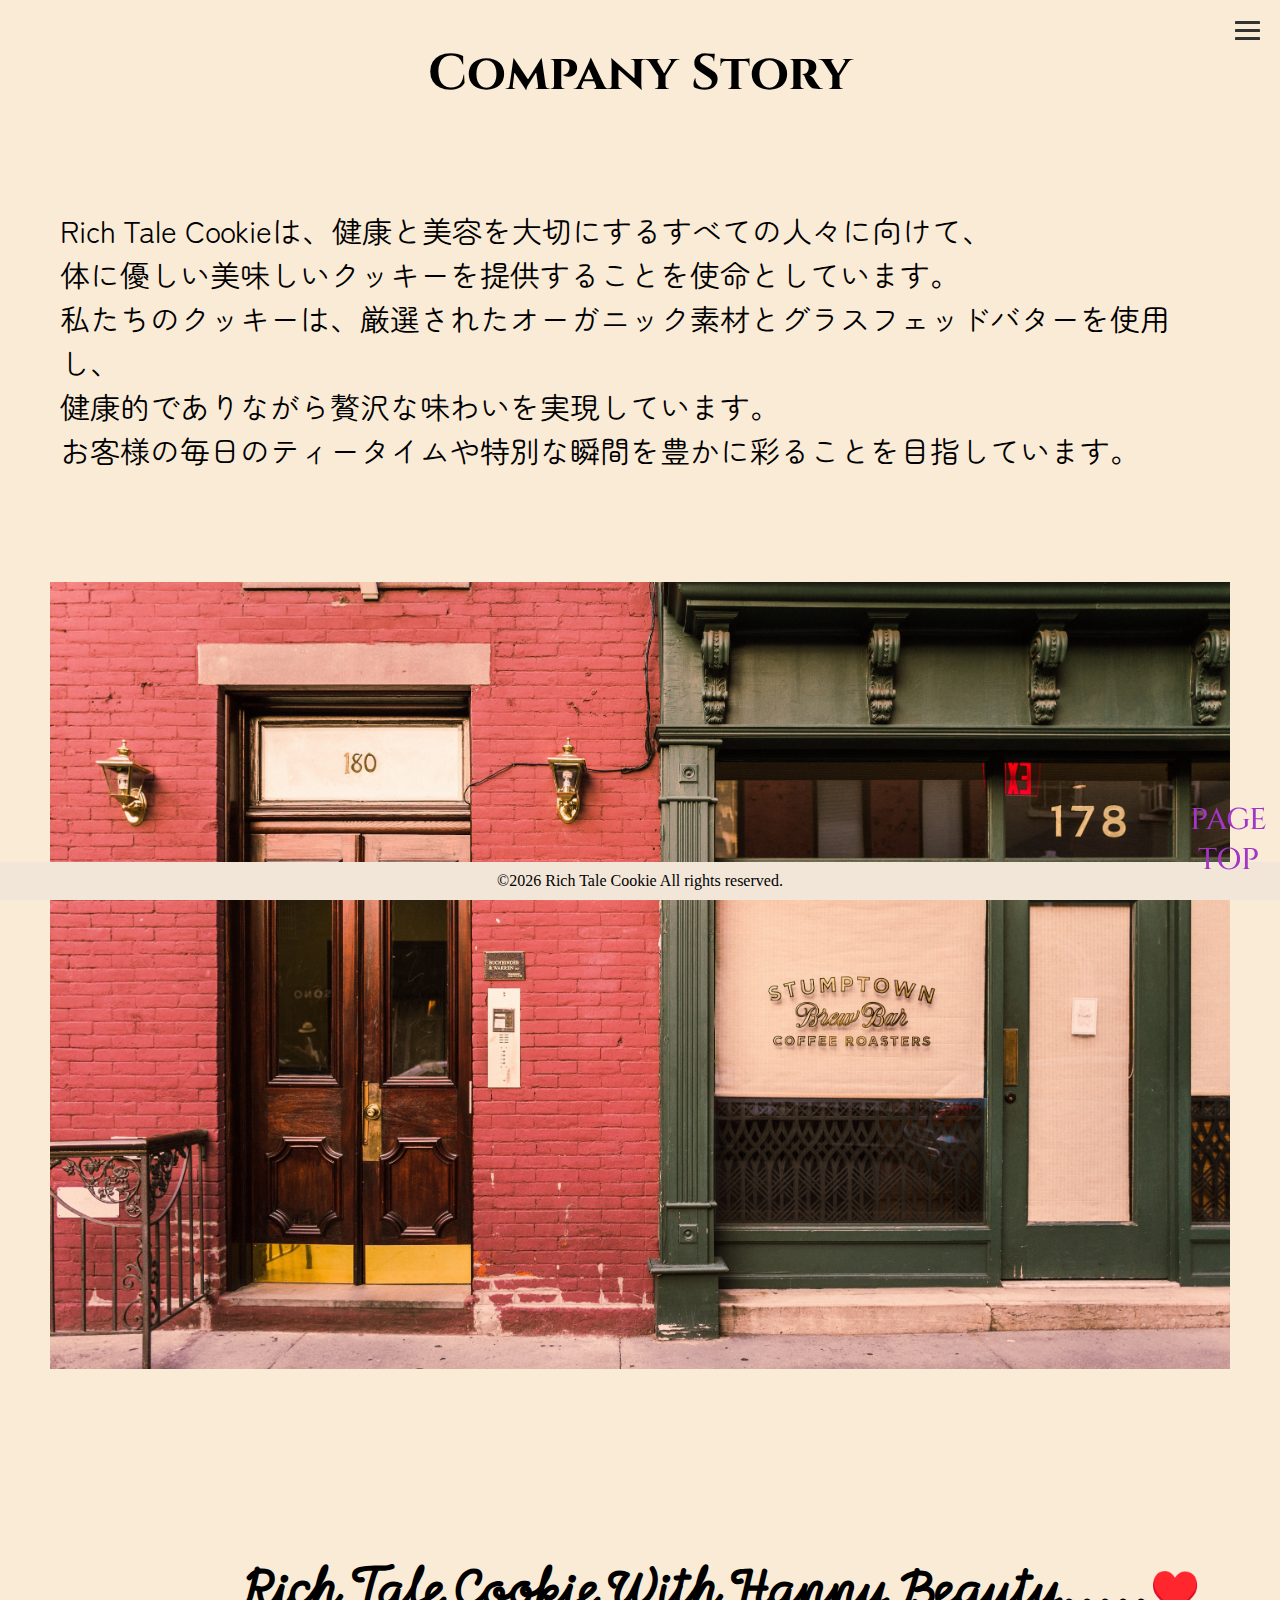
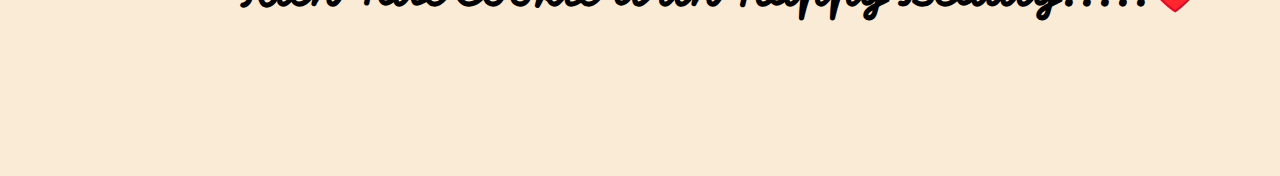
<file: aboutUs.html>
<!DOCTYPE html>
<html lang="ja">

<head>
  <meta charset="UTF-8">
  <meta name="viewport" content="width=device-width, initial-scale=1.0">
  <link rel="stylesheet" href="../assets/style.css">
  <link rel="stylesheet" href="https://cdnjs.cloudflare.com/ajax/libs/font-awesome/5.15.4/css/all.min.css">
  <link rel="preconnect" href="https://fonts.googleapis.com">
  <link rel="preconnect" href="https://fonts.gstatic.com" crossorigin>
  <link href="https://fonts.googleapis.com/css2?family=Anton&family=Cinzel:wght@400..
900&family=Dancing+Script:wght@400..700&family=Lilita+One&family=Merriweather:ital,
opsz,wght@0,18..144,300..900;1,18..144,300..900&family=Momo+Signature&family=Pacifico&
family=Rubik+Storm&family=Rubik:ital,wght@0,300..900;1,300..900&family=Zen+Maru+Gothic&display=swap" rel="stylesheet">
  <link rel="hope.html" href="hope.html">
  <script src="../assets/cookie.js" defer></script>
  <title>私たちについて</title>
</head>

<body>
  <div id="page_top"><a href="#"></a></div>

  <header>
    <div class="drawer_open">
      <span></span>
      <span></span>
      <span></span>
    </div>

    <nav class="nav_content">
      <ul class="nav_list">
        <li class="nav_item"><a href="./">home</a></li>
        <li class="nav_item"><a href="../ThoughtsWish.html">私たちの想い、そして願い</a></li>
        <li class="nav_item"><a href="../Important.html">私たちの大切にしていること</a></li>

        <li class="nav_item"><a href="../aboutChocolate.html">チョコレートについて</a></li>
        <li class="nav_item"><a href="../aboutButter.html">バターについて</a></li>
        <li class="nav_item"><a href="../aboutOatmeal.html">オートミールについて</a></li>
        <li class="nav_item"><a href="./">Company Story</a></li>
      </ul>
    </nav>

    <h3 id="company-story">Company Story</h3>
    <section>

      <div class="parent">
        <p class="child-p">Rich Tale Cookieは、健康と美容を大切にするすべての人々に向けて、<br>
          体に優しい美味しいクッキーを提供することを使命としています。<br>
          私たちのクッキーは、厳選されたオーガニック素材とグラスフェッドバターを使用し、<br>
          健康的でありながら贅沢な味わいを実現しています。<br>
          お客様の毎日のティータイムや特別な瞬間を豊かに彩ることを目指しています。</p>
      </div>

      <img src="../assets/src/buildings.jpg" alt="会社のイメージ画像">
      <h2>Rich Tale Cookie With Happy Beauty.....♥️</h2>
    </section>
    <footer>&copy2026 Rich Tale Cookie All rights reserved.</footer>
</body>

</html>
</file>
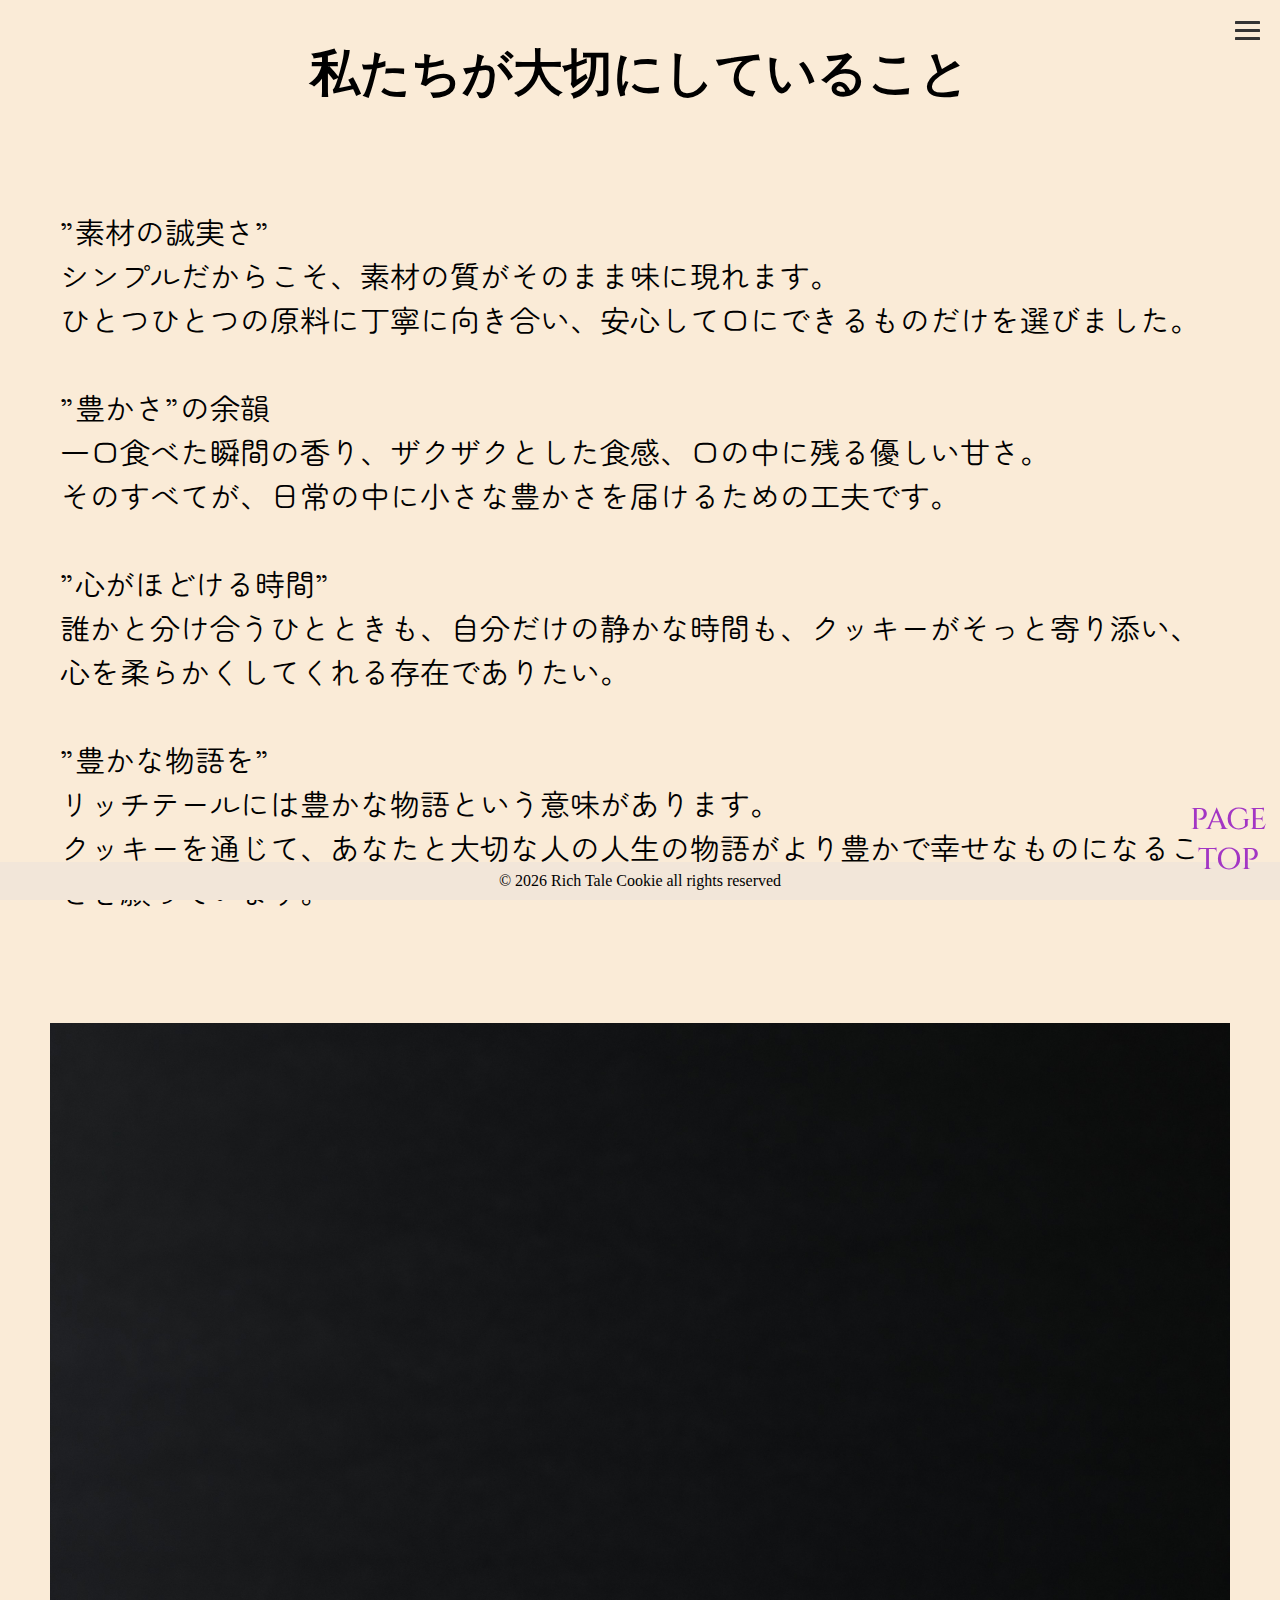
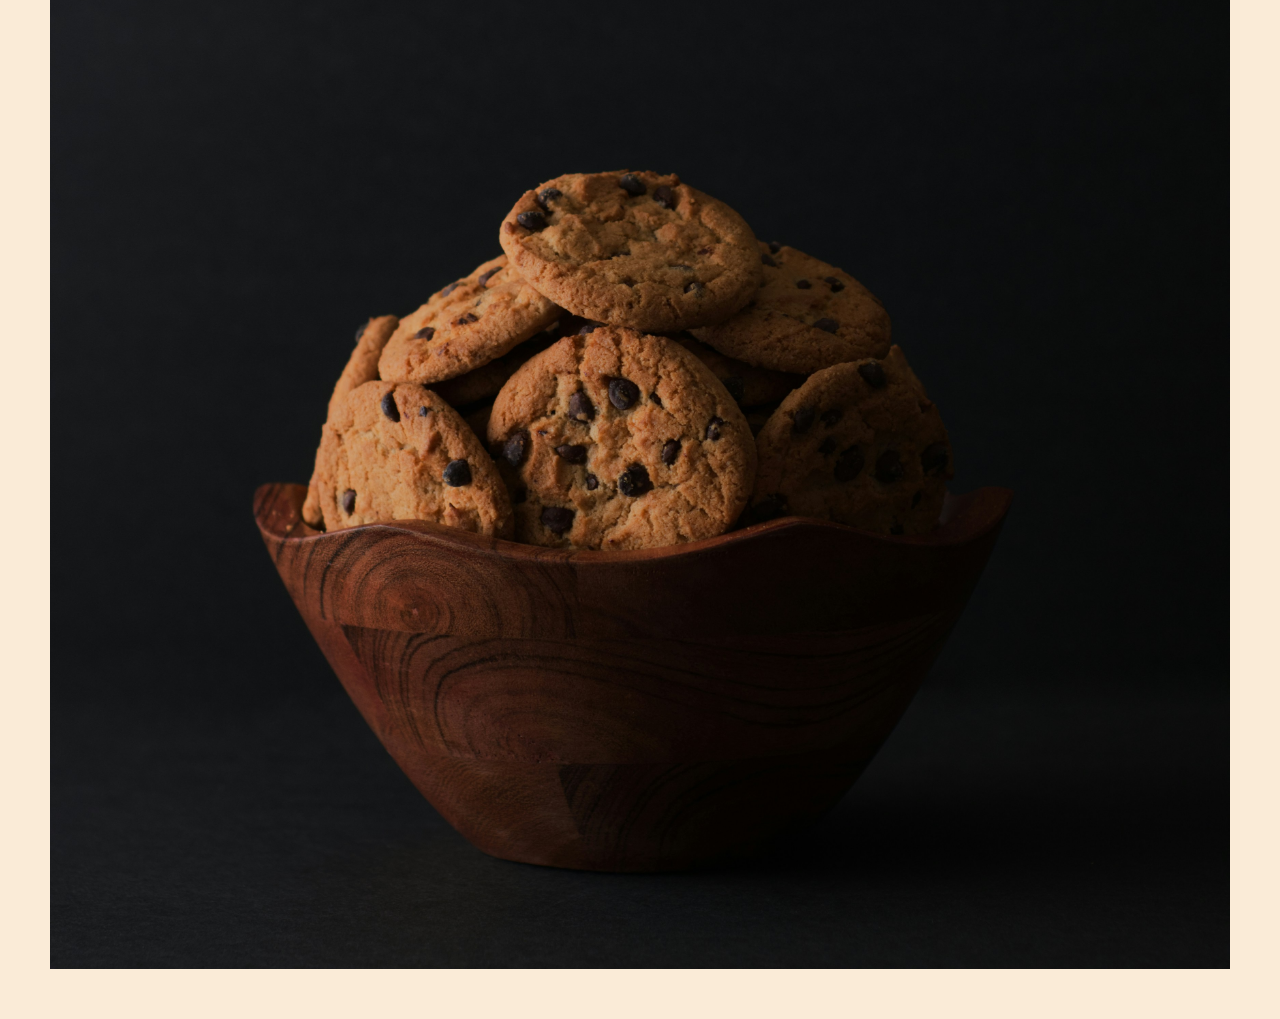
<file: Important.html>
<!DOCTYPE html>
<html lang="ja">

<head>
  <meta charset="UTF-8">
  <meta name="viewport" content="width=device-width, initial-scale=1.0">
  <link rel="stylesheet" href="../assets/style.css">
  <link rel="stylesheet" href="https://cdnjs.cloudflare.com/ajax/libs/font-awesome/5.15.4/css/all.min.css">
  <link rel="preconnect" href="https://fonts.googleapis.com">
  <link rel="preconnect" href="https://fonts.gstatic.com" crossorigin>
  <link href="https://fonts.googleapis.com/css2?family=Anton&family=Cinzel:wght@400..
900&family=Dancing+Script:wght@400..700&family=Lilita+One&family=Merriweather:ital,
opsz,wght@0,18..144,300..900;1,18..144,300..900&family=Momo+Signature&family=Pacifico&
family=Rubik+Storm&family=Rubik:ital,wght@0,300..900;1,300..900&family=Zen+Maru+Gothic&display=swap" rel="stylesheet">
  <link rel="hope.html" href="hope.html">
  <script src="../assets/cookie.js" defer></script>
  <title>important</title>

</head>

<body>
  <div id="page_top"><a href="#"></a></div>

  <header>
    <div class="drawer_open">
      <span></span>
      <span></span>
      <span></span>
    </div>

    <nav class="nav_content">
      <ul class="nav_list">
        <li class="nav_item"><a href="../index.html">home</a></li>
        <li class="nav_item"><a href="../ThoughtsWish.html">私たちの想い、そして願い</a></li>
        <li class="nav_item"><a href="./">私たちの大切にしていること</a></li>

        <li class="nav_item"><a href="../aboutChocolate.html">チョコレートについて</a></li>
        <li class="nav_item"><a href="../aboutButter.html">バターについて</a></li>
        <li class="nav_item"><a href="../aboutOatmeal.html">オートミールについて</a></li>
        <li class="nav_item"><a href="../aboutUs.html">Company Story</a></li>
      </ul>
    </nav>

    <h3 id="important">私たちが大切にしていること</h3>
    <div class="parent">
      <p class="child-p">
        ”素材の誠実さ”<br>
        シンプルだからこそ、素材の質がそのまま味に現れます。<br>
        ひとつひとつの原料に丁寧に向き合い、安心して口にできるものだけを選びました。<br>
        <br>
        ”豊かさ”の余韻<br>
        一口食べた瞬間の香り、ザクザクとした食感、口の中に残る優しい甘さ。<br>
        そのすべてが、日常の中に小さな豊かさを届けるための工夫です。<br>
        <br>
        ”心がほどける時間”<br>
        誰かと分け合うひとときも、自分だけの静かな時間も、クッキーがそっと寄り添い、<br>
        心を柔らかくしてくれる存在でありたい。<br>
        <br>
        ”豊かな物語を”<br>
        リッチテールには豊かな物語という意味があります。<br>
        クッキーを通じて、あなたと大切な人の人生の物語がより豊かで幸せなものになることを願っています。
        <br>
      </p>
    </div>
    <img src="../assets/src/cookie9.jpg" alt="積み重なるクッキーの画像">
    <footer>&copy; 2026 Rich Tale Cookie all rights reserved</footer>
</body>

</html>
</file>
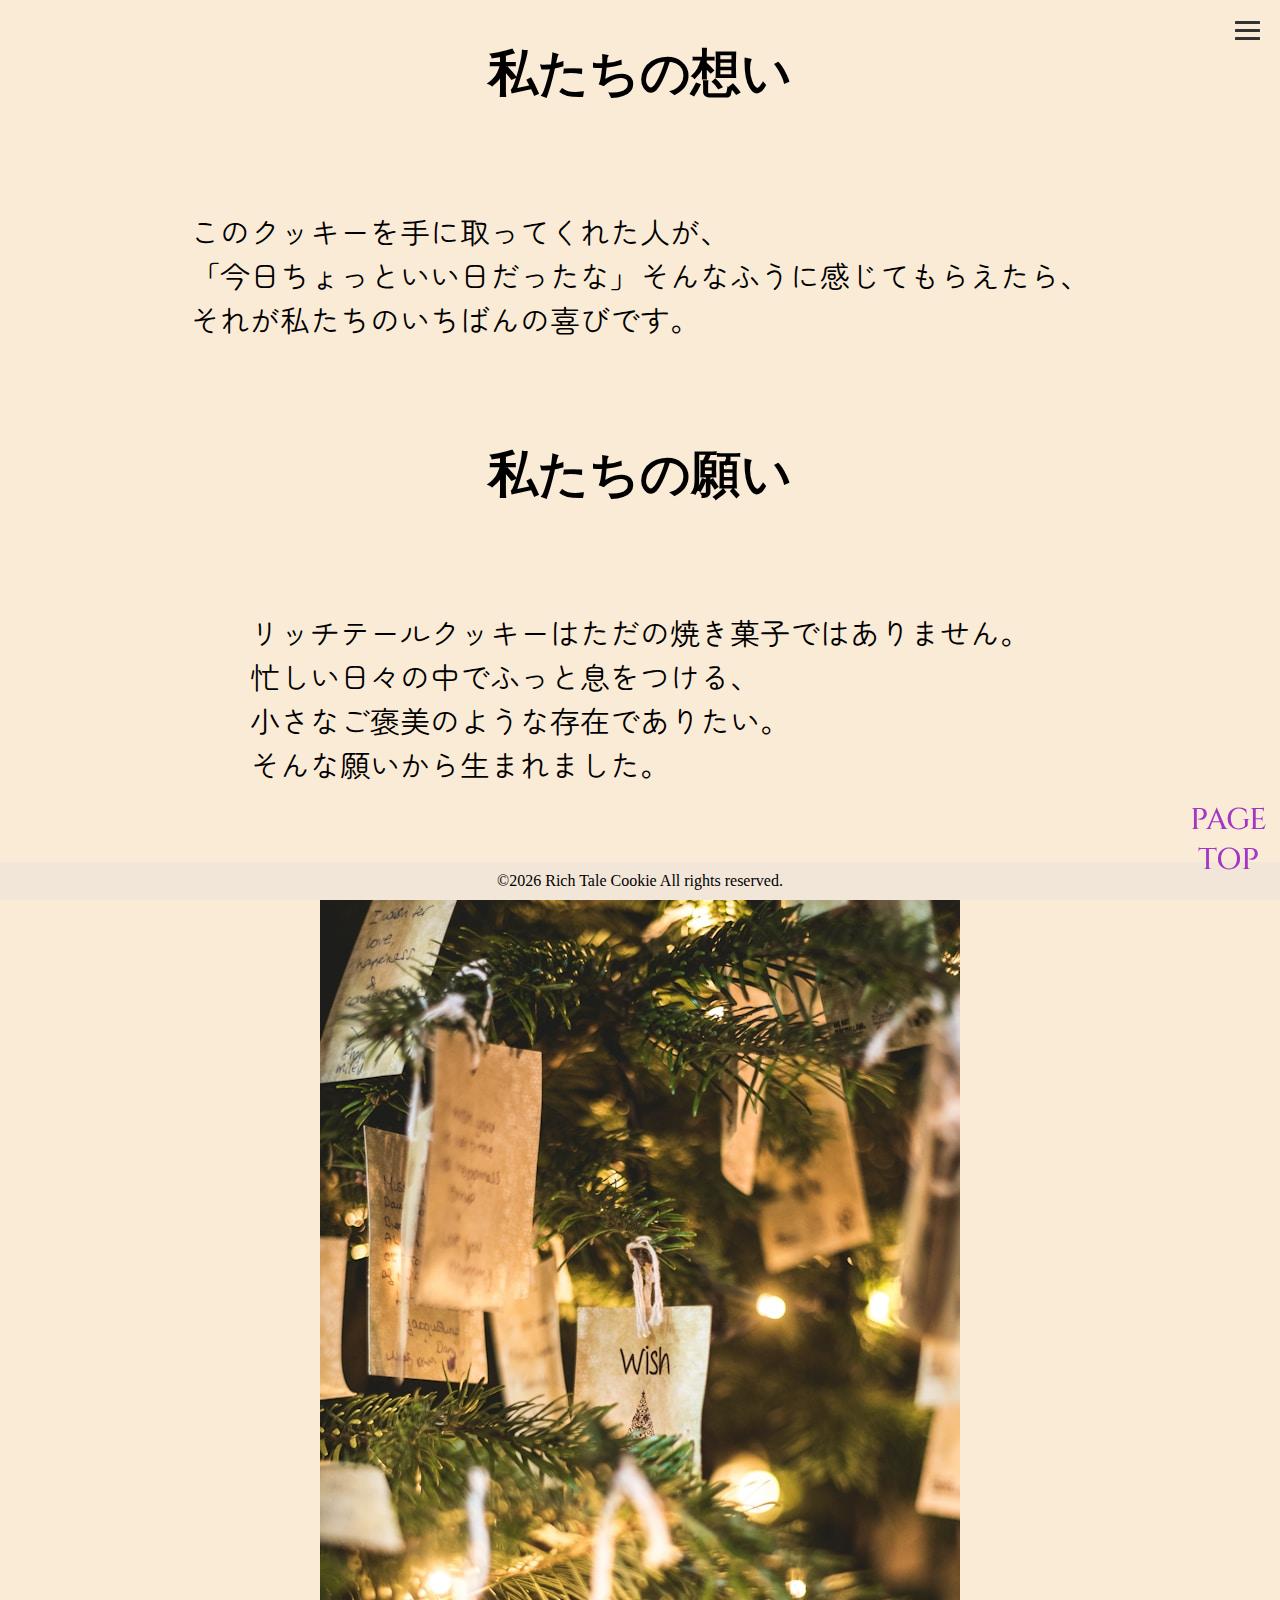
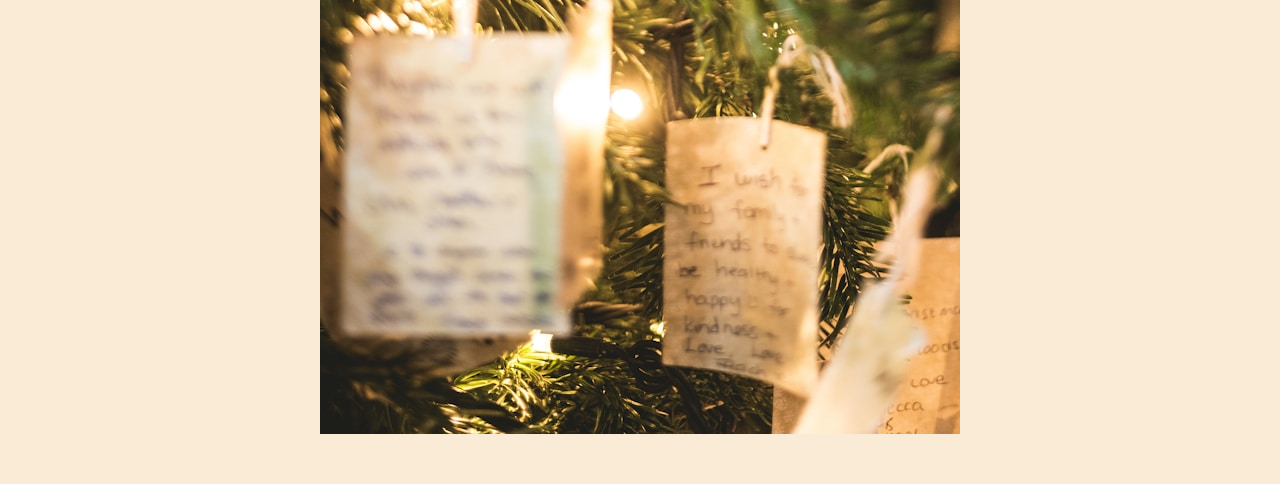
<file: ThoughtsWish.html>
<!DOCTYPE html>
<html lang="ja">

<head>
  <meta charset="UTF-8">
  <meta name="viewport" content="width=device-width, initial-scale=1.0">
  <link rel="stylesheet" href="../assets/style.css">
  <link rel="stylesheet" href="https://cdnjs.cloudflare.com/ajax/libs/font-awesome/5.15.4/css/all.min.css">
  <link rel="preconnect" href="https://fonts.googleapis.com">
  <link rel="preconnect" href="https://fonts.gstatic.com" crossorigin>
  <link href="https://fonts.googleapis.com/css2?family=Anton&family=Cinzel:wght@400..
900&family=Dancing+Script:wght@400..700&family=Lilita+One&family=Merriweather:ital,
opsz,wght@0,18..144,300..900;1,18..144,300..900&family=Momo+Signature&family=Pacifico&
family=Rubik+Storm&family=Rubik:ital,wght@0,300..900;1,300..900&family=Zen+Maru+Gothic&display=swap" rel="stylesheet">
  <link rel="hope.html" href="hope.html">
  <script src="../assets/cookie.js" defer></script>
  <title>thoughts</title>

</head>

<body>
  <div id="page_top"><a href="#"></a></div>

  <header>
    <div class="drawer_open">
      <span></span>
      <span></span>
      <span></span>
    </div>

    <nav class="nav_content">
      <ul class="nav_list">
        <li class="nav_item"><a href="../index.html">home</a></li>
        <li class="nav_item"><a href="./">私たちの想い、そして願い</a></li>
        <li class="nav_item"><a href="../Important.html">私たちの大切にしていること</a></li>

        <li class="nav_item"><a href="../aboutChocolate.html">チョコレートについて</a></li>
        <li class="nav_item"><a href="../aboutButter.html">バターについて</a></li>
        <li class="nav_item"><a href="../aboutOatmeal.html">オートミールについて</a></li>
        <li class="nav_item"><a href="../aboutUs.html">Company Story</a></li>
      </ul>
    </nav>
    <h3>私たちの想い</h3>
    <div class="parent">
      <p class="child-p">このクッキーを手に取ってくれた人が、<br>
        「今日ちょっといい日だったな」そんなふうに感じてもらえたら、<br>
        それが私たちのいちばんの喜びです。</p>
    </div>
    <h3 id="wish">私たちの願い</h3><br>
    <div class="parent">
      <p class="child-p">
        リッチテールクッキーはただの焼き菓子ではありません。<br>
        忙しい日々の中でふっと息をつける、<br>
        小さなご褒美のような存在でありたい。<br>
        そんな願いから生まれました。<br>
      </p>
    </div>

    <img src="../assets/src/wish.jpg" alt="私たちの想いのイメージ画像">
    <footer>&copy2026 Rich Tale Cookie All rights reserved.</footer>
</body>

</html>
</file>
<file: assets/style.css>
@charset "UTF-8";

html {
  box-sizing: border-box;
}

/*重要*/
*,
*::before,
*::after {
  box-sizing: inherit;
  margin: 0;
  padding: 0;
}

body {
  margin: 0;
  padding: 0;
  background-color: antiquewhite;
  text-align: center;
}

h1 {
  font-family: "Cinzel", serif;
  font-size: 200px;
}

h2 {
  font-family: "Momo Signature", cursive;
  font-size: 40px;
  text-align: right;
  margin: 110px 50px 130px 0;
  padding: 30px;
}

.cinzel-uniquifier {
  font-family: "Cinzel", serif;
  font-optical-sizing: auto;
  font-weight: weight;
  font-style: normal;
}

.momo-signature-regular {
  font-family: "Momo Signature", cursive;
  font-weight: 200;
  font-style: normal;
}

.lilita-one-regular {
  font-family: "Lilita One", sans-serif;
  font-weight: 400;
  font-style: normal;
}

img {
  max-width: 100%;
  height: auto;
  padding: 50px;
  display: block;
  margin: 0 auto;
  text-align: center;
}

h3

/*.detail1 .detail2 .detail3 .detail4 .detail5 .detail6*/
  {
  display: inline-block;
  text-align: left;
  font-weight: bold;
  font-size: 50px;
  font-family: "cinzel", serif;
  margin: 20px;
  padding: 20px;
}

p {
  margin: 60px;
  font-size: 30px;
}

.parent {
  text-align: center;
}

.child-p {
  display: inline-block;
  /* 自身の幅を内容に合わせる */
  text-align: left;
  /* 中身は左寄せ */
  font-family: "Zen Maru Gothic", sans-serif;
  font-weight: 400;
  font-size: 30px
}

#header {
  width: 100%;
  height: 80px;
  display: flex;
  align-items: center;
  justify-content: space-between;
  background-color: #d69f52;
  padding: 0 20px;
}

#header .logo {
  width: 100%;
  max-width: 150px;
}

#header .logo a {
  display: block;
}

#header .navi .menu {
  display: flex;
  align-items: center;
}

#header .navi .menu li {
  font-size: 14px;
  margin-left: 40px;
}

/*
*
*レスポンシブ対応
*
*/
@media screen and (max-width: 767px) {
  main {
    padding-top: 60px;
  }

  #header {
    height: 60px;
    position: fixed;
    top: 0;
    left: 0;
    z-index: 10;
  }

  #header .logo {
    max-width: 120px;
  }
}

@media screen and (max-width: 767px) {
  #header .hamburger {

    width: 50px;
    height: 50px;
    cursor: pointer;
    position: fixed;
    top: 5px;
    right: 10px;
    z-index: 30;
    /* background:#d69f52;  */

  }

  #header .hamburger span {
    width: 30px;
    height: 3px;
    background: rgb(88, 49, 1);
    display: inline-block;
    position: absolute;
    left: 10px;
    transition: all 0.4s;
  }

  #header.hamburger.span:nth-of-type(1) {
    top: 16px;
  }

  #header.hamburger span:nth-of-type(2) {
    top: 25px;
  }

  #header.hamburger span:nth-of-type(3) {
    top: 34px;
  }
}


footer {
  background-color: #f2e6d9;
  text-align: center;
  padding: 10px 0;
  margin-top: 600px;
  position: fixed;
  bottom: 0;
  z-index: 100;
  width: 100%;
}

footer p {
  margin: 0;
  font-size: 12px;
  color: #666;


}

html {
  scroll-behavior: smooth;
  /* スムーススクロールを有効にする */
}


.zen-maru-gothic-regular {
  font-family: "Zen Maru Gothic", sans-serif;
  font-weight: 400;
  font-style: normal;
}




HTML CSSResult Skip Results Iframe EDIT ON #page_top {
  width: 100px;
  height: 60px;
  position: fixed;
  right: 0;
  bottom: 0;
  background: #ef3f98;
  opacity: 0.6;
}

.pacifico-regular {
  font-family: "Pacifico", cursive;
  font-weight: 400;
  font-style: normal;
}

#page_top a {
  position: fixed;
  right: 20px;
  bottom: 20px;
  width: 64px;
  height: auto;
  z-index: 9999;
  text-decoration: none;
  display: flex;
  flex-direction: column;
  align-items: center;
  justify-content: center;
}

#page_top a::before {
  /* font-family: "zen maru gothic", sans-serif;
  font-weight: 900;
  content: '\f102';
  font-size: 45px;
  color: #4725ac; */
  display: block;
  ;
}

#page_top a::after {
  content: 'PAGE TOP';
  font-family: "Cinzel", serif;
  font-size: 30px;
  font-weight: 500;
  color: #a336c4;
  display: block;
  margin-top: 2px;


}




.header {
  display: flex;
  justify-content: space-between;
  align-items: center;
  padding: 0 20px;
  background: #fff;
}

.logo {
  font-size: 24px;
}

/* ここから下がハンバーガーメニューに関するCSS */

/* チェックボックスを非表示にする */
.drawer_hidden {
  display: none;
}

/* ハンバーガーアイコンの設置スペース */
.drawer_open {
  display: flex;
  height: 60px;
  width: 60px;
  justify-content: center;
  align-items: center;
  position: relative;
  z-index: 100;
  /* 重なり順を一番上にする */
  cursor: pointer;
}

/* ハンバーガーメニューのアイコン */
.drawer_open span,
.drawer_open span:before,
.drawer_open span:after {
  content: '';
  display: block;
  height: 3px;
  width: 25px;
  border-radius: 3px;
  background: #333;
  transition: 0.5s;
  position: absolute;
}

/* 三本線の一番上の棒の位置調整 */
.drawer_open span:before {
  bottom: 8px;
}

/* 三本線の一番下の棒の位置調整 */
.drawer_open span:after {
  top: 8px;
}

/* アイコンがクリックされたら真ん中の線を透明にする */
.drawer_open.is-active span {
  background: rgba(255, 255, 255, 0);
}

/* アイコンがクリックされたらアイコンが×印になるように上下の線を回転 */
.drawer_open.is-active span::before {
  bottom: 0;
  transform: rotate(45deg);
}

.drawer_open.is-active span::after {
  top: 0;
  transform: rotate(-45deg);
}

/* メニューのデザイン*/
.nav_content {
  width: 80%;
  height: 100%;
  position: fixed;
  top: 0;
  z-index: 99;
  background: #c89d5d;
  transition: opacity 1.5s, transform 1.5s;
  display: flex;
  justify-content: center;
  align-items: center;
  opacity: 0;
  transform: translateX(100vw);
}

.nav_content.is-active {
  opacity: 1;
  transform: translateX(0);
}


/* メニュー黒ポチを消す */
.nav_list {
  width: 100%;
  list-style: none;
}

/* アイコンがクリックされたらメニューを表示 */
.nav_content.is-active {
  right: 0;
  /* メニューを画面に入れる */
}

.nav_item a {
  display: block;
  padding: 30px;
  border-bottom: solid 1px #CCC;
  text-decoration: none;
  color: #FFF;
}

.nav_item a:hover {
  background-color: #cca974;
}

div.drawer_open {
  display: flex;
  justify-content: flex-end;
  position: fixed;
  right: 20px;
}

div.icon {
  justify-content: center;
  display: flex;
}
</file>
<file: CSS/style.css>
@charset "UTF-8";
body {
  background-color: antiquewhite;

  text-align: center;
}
h1 {
  font-family: "Cinzel", serif;
  font-size: 200px;
}
h2  {
  font-family: "Momo Signature", cursive;
  font-size: 40px;
  text-align: right;
  margin: 110px 50px 130px 0;
  padding:  30px ;
}

.cinzel-uniquifier {
  font-family: "Cinzel", serif;
  font-optical-sizing: auto;
  font-weight: weight;
  font-style: normal;
}
.momo-signature-regular {
  font-family: "Momo Signature", cursive;
  font-weight: 200;
  font-style: normal;
}

.lilita-one-regular {
  font-family: "Lilita One", sans-serif;
  font-weight: 400;
  font-style: normal;
}

img {
  max-width: 100%;
  height: auto;
  padding: 50px;
  display: block;
  margin: 0 auto;
  text-align: center;
}
h3 {
  display: inline-block;
  text-align: center;
  font-weight: bold;
  font-size: 50px;
  font-family: "cinzel", serif;
}
.parent {
  text-align: center;
}
.child-p {
  display: inline-block; /* 自身の幅を内容に合わせる */
  text-align: left; /* 中身は左寄せ */
  font-family: "Zen Maru Gothic", sans-serif;
  font-weight: 400;
}

#header {
  width: 100%;
  height: 80px;
  display: flex;
  align-items: center;
  justify-content: space-between;
  background-color: #d69f52;
  padding: 0 20px;
}

#header .logo {
  width: 100%;
  max-width: 150px;
}

#header .logo a {
display: block;
}

#header .navi .menu {
  display: flex;
  align-items: center;
}

#header .navi .menu li {
  font-size: 14px;
  margin-left: 40px;
}

/*
*
*レスポンシブ対応
*
*/
@media screen and (max-width: 767px){
  main {
    padding-top: 60px;
  }
  #header {
    height: 60px;
    position: fixed;
    top: 0;
    left: 0;
    z-index: 10;
  }
  #header .logo {
    max-width: 120px;
  }
}

@media screen and (max-width: 767px) {
#header .hamburger {

  width: 50px;
  height: 50px;
  cursor: pointer;
  position: fixed;
  top: 5px;
  right: 10px;
  z-index: 30;
  /* background:#d69f52;  */


}

#header .hamburger span {
  width: 30px;
  height: 3px;
  background: rgb(88, 49, 1);
  display: inline-block;
  position: absolute;
  left: 10px;
  transition: all 0.4s;
}

#header.hamburger.span:nth-of-type(1) {
  top: 16px;
}

#header.hamburger span:nth-of-type(2) {
  top: 25px;
}

#header.hamburger span:nth-of-type(3) {
  top: 34px;
}
}


footer {
  background-color: #f2e6d9;
  text-align: center;
  padding: 10px 0;
  margin-top: 20px;
}
footer p {
  margin: 0;
  font-size: 14px;
  color: #666;
}

html {
    scroll-behavior: smooth; /* スムーススクロールを有効にする */
}


.zen-maru-gothic-regular {
  font-family: "Zen Maru Gothic", sans-serif;
  font-weight: 400;
  font-style: normal;
}



HTML CSSResult Skip Results Iframe
EDIT ON
#page_top{
  width: 100px;
  height: 60px;
  position: fixed;
  right: 0;
  bottom: 0;
  background: #ef3f98;
  opacity: 0.6;
}
#page_top a{
  position: relative;
  display: block;
  width: 100px;
  height: 60px;
  text-decoration: none;
}
#page_top a::before{
  font-family: 'Font Awesome 5 Free';
  font-weight: 900;
  content: '\f102';
  font-size: 25px;
  color: #4725ac;
  position: absolute;
  width: 25px;
  height: 25px;
  top: -25px;
  bottom: 0;
  right: 0;
  left: 0;
  margin: auto;
  text-align: right;
}
#page_top a::after{
  content: 'PAGE TOP';
  font-size: 13px;
  color: #b632df;
  position: relative;
  top: 30px;
  bottom: 0;
  right: 0;
  left: 0;
  margin: auto;
  text-align: right;
}




.header {
  display: flex;
  justify-content: space-between;
  align-items: center;
  padding: 0 20px;
  background: #fff;
}

.logo {
  font-size: 24px;
}

/* ここから下がハンバーガーメニューに関するCSS */

/* チェックボックスを非表示にする */
.drawer_hidden {
  display: none;
}

/* ハンバーガーアイコンの設置スペース */
.drawer_open {
  display: flex;
  height: 60px;
  width: 60px;
  justify-content: center;
  align-items: center;
  position: relative;
  z-index: 100;/* 重なり順を一番上にする */
  cursor: pointer;
}

/* ハンバーガーメニューのアイコン */
.drawer_open span,
.drawer_open span:before,
.drawer_open span:after {
  content: '';
  display: block;
  height: 3px;
  width: 25px;
  border-radius: 3px;
  background: #333;
  transition: 0.5s;
  position: absolute;
}

/* 三本線の一番上の棒の位置調整 */
.drawer_open span:before {
  bottom: 8px;
}

/* 三本線の一番下の棒の位置調整 */
.drawer_open span:after {
  top: 8px;
}

/* アイコンがクリックされたら真ん中の線を透明にする */
#drawer_input:checked ~ .drawer_open span {
  background: rgba(255, 255, 255, 0);
}

/* アイコンがクリックされたらアイコンが×印になるように上下の線を回転 */
#drawer_input:checked ~ .drawer_open span::before {
  bottom: 0;
  transform: rotate(45deg);
}

#drawer_input:checked ~ .drawer_open span::after {
  top: 0;
  transform: rotate(-45deg);
}

/* メニューのデザイン*/
.nav_content {
  width: 50%;
  height: 30%;
  position: fixed;
  top: 0;
  z-index: 99;
  background: #c89d5d;
  transition: .5s;
}

/* メニュー黒ポチを消す */
.nav_list {
  list-style: none;
}

/* アイコンがクリックされたらメニューを表示 */
#drawer_input:checked ~ .nav_content {
  right: 0;/* メニューを画面に入れる */
}
</file>
